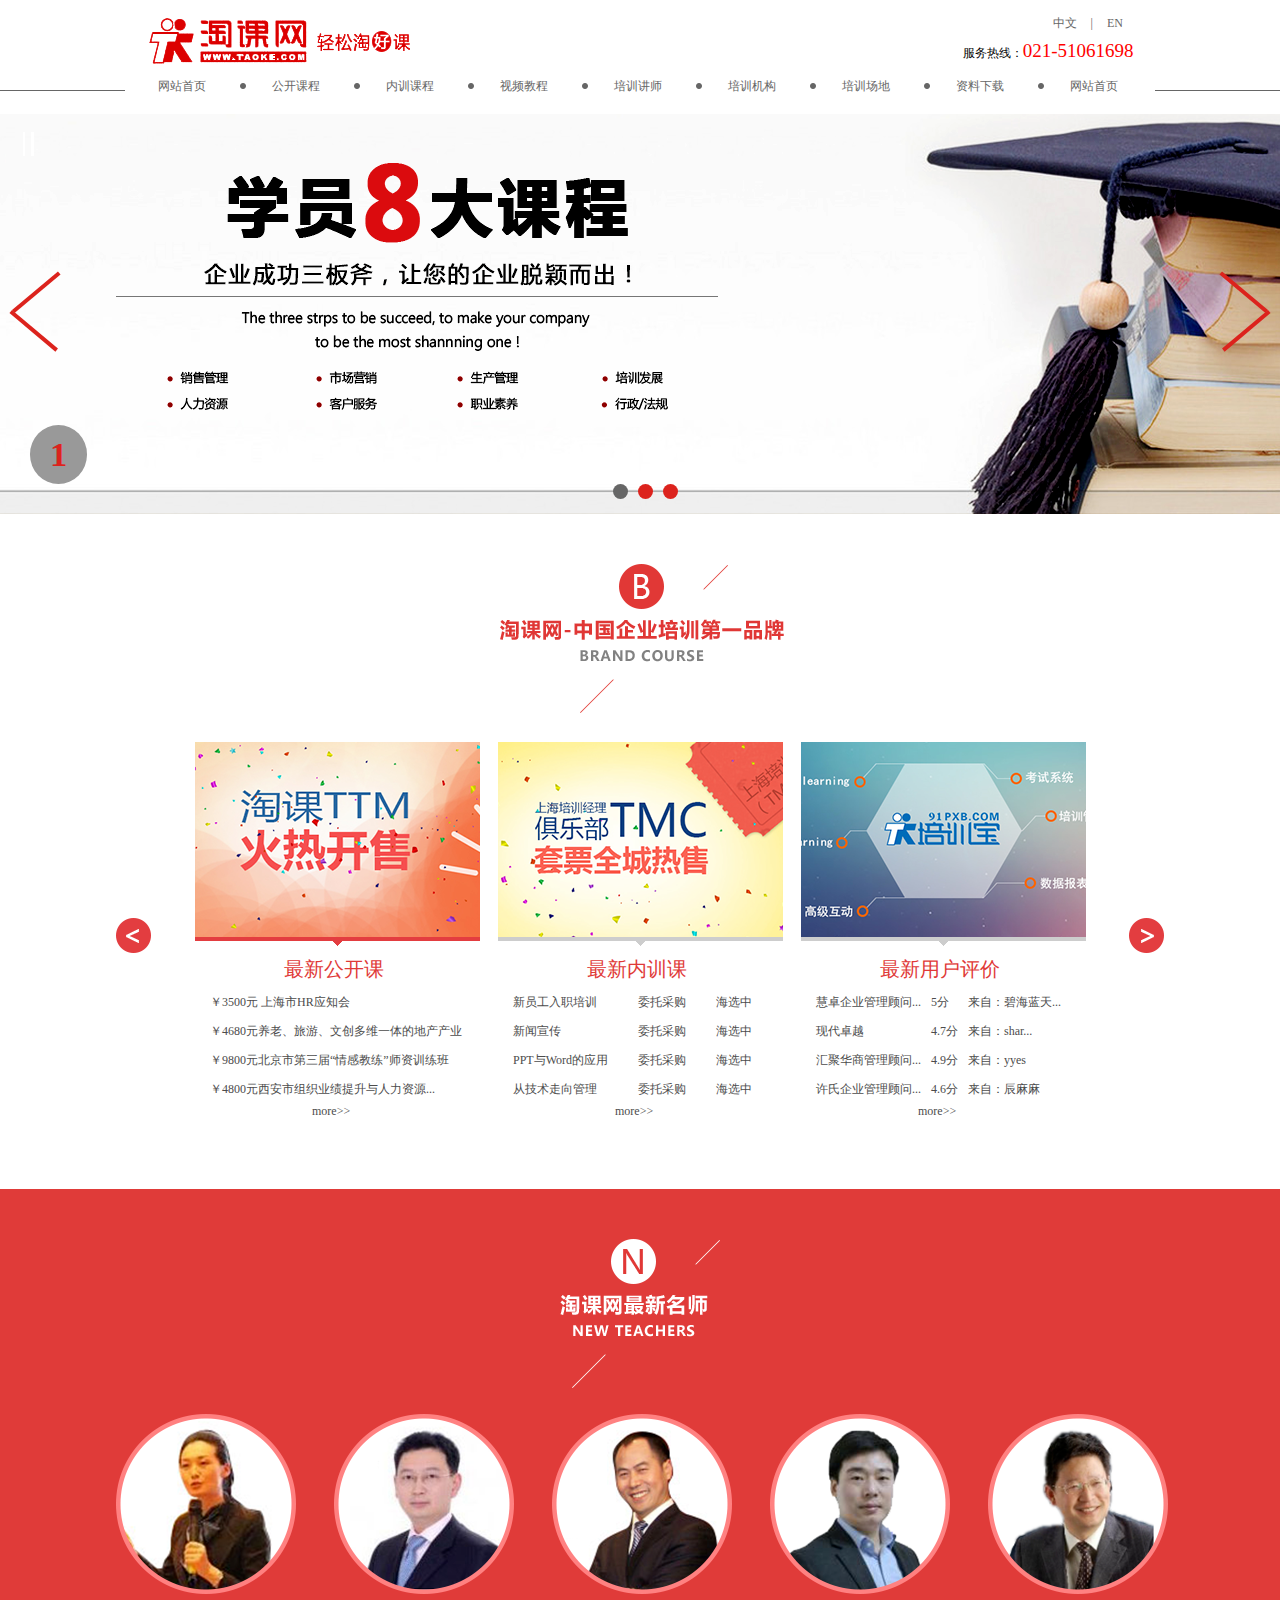
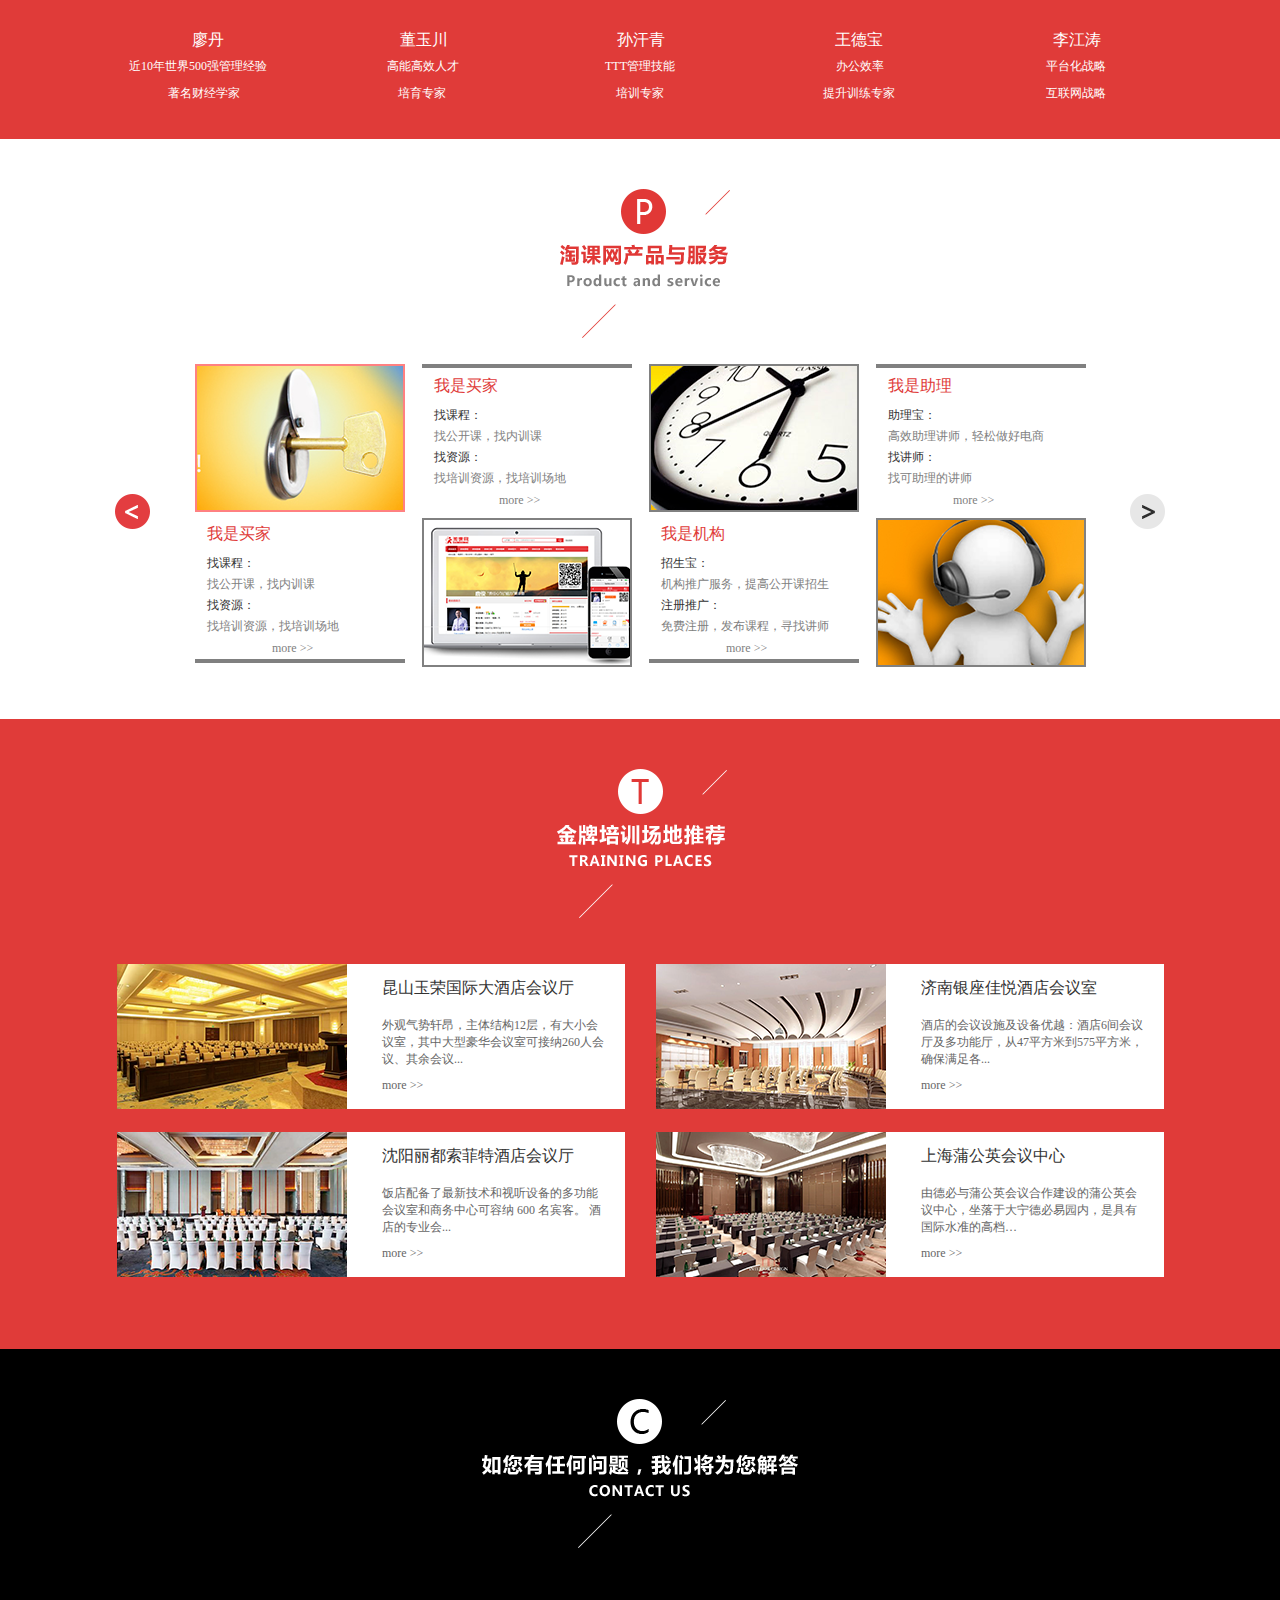
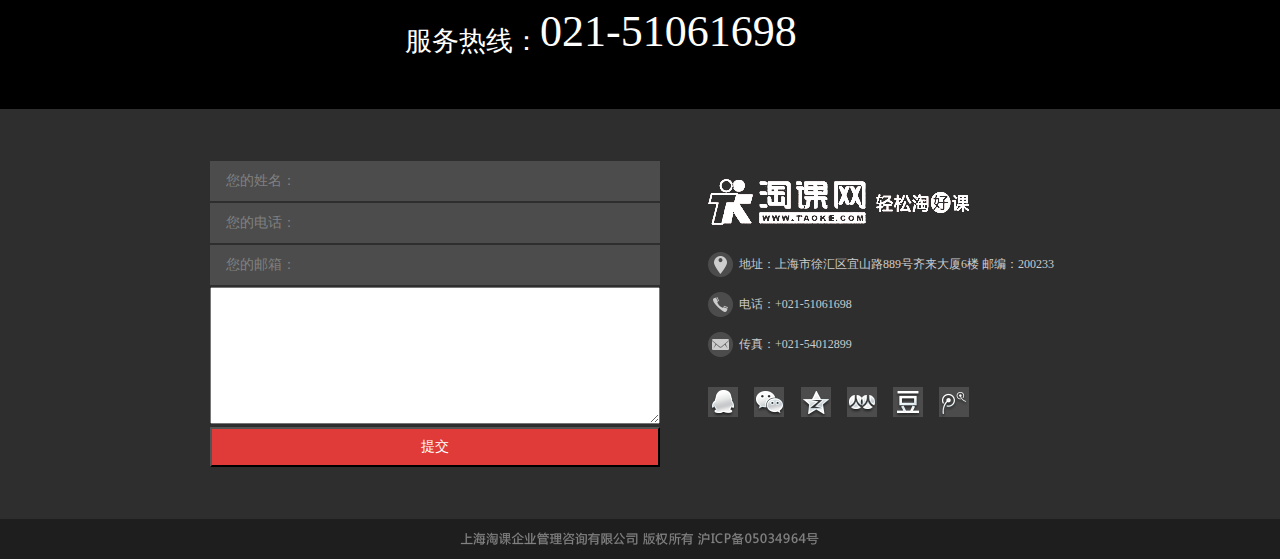
<file: index.html>
<!doctype html>
<html>
<head>
<meta charset="utf-8">
<title>无标题文档</title>
<script src="jquery.js"></script>
<style>

/*topnav*/
body{position:relative; margin:0;}
*{ font-size:12px; font-family:"微软雅黑";  padding:0; margin:0; text-decoration:none;}
.clearfix{ clear:both;}
.sky{ position:absolute; margin-left:50%; left:-640px; width:1280px;}
ul,ol,dl,li,dd,dt{padding:0; margin:0; list-style:none;}
h1{ font-weight:normal;}

/*topnav*/
.topnav{ width:1280px; height:114px; margin:0 auto; position:relative;}
.topnav .topright a{ color:#666;}
.logo{ position:absolute; left:149px; top:18px;}
.left{ border-bottom:#666 solid 1px; width:125px; float:left; margin-top:90px;}
.right{ border-bottom:#666 solid 1px; width:125px; margin-top:90px; float:right;}
.topright{ float:right; margin-top:15px; margin-right:25px;}
.topright a{ margin:0 7px;}
.topright a:hover{ color:red; text-decoration:underline;}
.topunder{ float:right; margin-top:40px; margin-right:-88px; margin-bottom:6px}
.tele{ color:red; font-size:19px;}
.title{ list-style:none; float:left; margin-top:10px; margin-left:auto; margin-right:auto; margin-top:10px;}
.title li{  float:left;}
.title li a:hover{ color:red;}
.title a{ padding:0 33px;  color:#666; }
.dot{ background-image:url(images/disc.png); background-repeat:no-repeat; background-position:1px center;}

/*banner*/
.banner{ width:1280px; height:400px; margin:0 auto; position:relative;}
.banner .current{ background-color:#dc231d;}
.banner .btn{ position:absolute; width:288px; top:380px; left:498px;}
.banner li{padding:3px 30px; margin:0 18px; float:left; background-color:#757575;}

/*partB*/
.partB{ width:1280px; height:675px; position:relative;}
.partB .toppic{margin-top:50px; margin-left:500px;}
.partB .leftcolumn{ float:left; margin-top:25px; margin-left:195px; width:285px; height:385px; margin-right:18px;}
.partB .leftcolumn .top{ width:285px; height:195px; float:left; position:relative;}
.partB .leftcolumn .middleline1{ float:left;}
.partB .leftcolumn dl{clear:left;}
.partB .leftcolumn .dt1{ color:#df3a38; font-size:20px; padding-left:89px; padding-top:10px; padding-bottom:5px;}
.partB .leftcolumn .dt2 a{ color:#4c4c4c; padding-left:117px;}
.partB .leftcolumn .dt2 a:hover{ color:red;text-decoration:underline;}
.partB .leftcolumn dd{padding-left:15px; padding-top:6px; padding-bottom:6px;}
.partB .leftcolumn dd a{ color:#4c4c4c;}
.partB .leftcolumn dd a:hover{ color:red;text-decoration:underline;}

.partB .middlecolumn{ float:left; margin-top:25px; width:285px; height:385px; margin-right:18px;}
.partB .middlecolumn .top{ width:285px; height:195px; float:left; position:relative;}
.partB .middlecolumn .middleline2{ float:left;}
.partB .middlecolumn dl{clear:left;}
.partB .middlecolumn .dt1{ color:#df3a38; font-size:20px; padding-left:89px; padding-top:10px; padding-bottom:5px;}
.partB .middlecolumn ul{ margin-left:15px; float:left; margin-right:15px}
.partB .middlecolumn ul li{ padding-top:6px; padding-bottom:6px;}
.partB .middlecolumn ul li a{ color:#4c4c4c;}
.partB .middlecolumn ul li a:hover{ color:red;text-decoration:underline;}
.partB .middlecolumn .dt2 a{ color:#4c4c4c; font-size:12px; padding-left:117px;}
.partB .middlecolumn .dt2 a:hover{ color:red;text-decoration:underline;}

.partB .rightcolumn{ float:left; margin-top:25px; width:285px; height:385px; }
.partB .rightcolumn .top{ width:285px; height:195px; float:left; position:relative;}
.partB .rightcolumn .middleline2{ float:left;}
.partB .rightcolumn dl{clear:left;}
.partB .rightcolumn .dt1{ color:#df3a38; font-size:20px; padding-left:79px; padding-top:10px; padding-bottom:5px;}
.partB .rightcolumn ul{float:left; margin-right:10px; }
.partB .rightcolumn .one{ margin-left:15px;}
.partB .rightcolumn ul li{ padding-top:6px; padding-bottom:6px;}
.partB .rightcolumn ul li a{ color:#4c4c4c;}
.partB .rightcolumn ul li a:hover{ color:red;text-decoration:underline;}
.partB .rightcolumn .dt2 a{ color:#4c4c4c; font-size:12px; padding-left:117px;}
.partB .rightcolumn .dt2 a:hover{ color:red;text-decoration:underline;}
.partB .leftarrow{position:absolute; top:404px; left:116px;}
.partB .rightarrow{position:absolute; top:404px; right:116px;}

.show{ background-color:#e6e6e6;}
/*partN*/
.partN{ height:550px; width:1280px; background-color:#e03b39; position:relative;}
.partN .toppic{ position:absolute; top:50px; left:560px;}
.partN .person1{ margin-top:225px; margin-left:116px; margin-right:19px; float:left; position:relative;}
.partN .person1 dl{ margin-top:30px;}
.partN .person1 dl a{ color:white;}
.partN .person1 dl a:hover{ text-decoration:underline;}
.partN .person1 dl .liaodan{ padding-left:76px; padding-top:2px; padding-bottom:2px;}
.partN .person1 dl .liaodan a{ font-size:16px;}
.partN .person1 dl .liaodan a:hover{ text-decoration:underline;}
.partN .person1 dl .p1{ padding-left:13px; padding-top:5px; padding-bottom:5px;}
.partN .person1 dl .p2{ padding-left:52px; padding-top:5px; padding-bottom:5px;}

.partN .person2{ margin:225px 19px 0 19px;float:left; position:relative;}
.partN .person2 dl{ margin-top:30px;}
.partN .person2 dl a{ color:white;}
.partN .person2 dl a:hover{ text-decoration:underline;}
.partN .person2 dl .dongyuchuan{ padding-left:66px; padding-top:2px; padding-bottom:2px;}
.partN .person2 dl .dongyuchuan a{ font-size:16px;}
.partN .person2 dl .dongyuchuan a:hover{ text-decoration:underline;}
.partN .person2 dl .p1{ padding-left:53px; padding-top:5px; padding-bottom:5px;}
.partN .person2 dl .p2{ padding-left:64px; padding-top:5px; padding-bottom:5px;}

.partN .person3{ margin:225px 19px 0 19px;float:left; position:relative;}
.partN .person3 dl{ margin-top:30px;}
.partN .person3 dl a{ color:white;}
.partN .person3 dl a:hover{ text-decoration:underline;}
.partN .person3 dl .sunhanqing{ padding-left:65px; padding-top:2px; padding-bottom:2px;}
.partN .person3 dl .sunhanqing a{ font-size:16px;}
.partN .person3 dl .sunhanqing a:hover{ text-decoration:underline;}
.partN .person3 dl .p1{ padding-left:53px; padding-top:5px; padding-bottom:5px;}
.partN .person3 dl .p2{ padding-left:64px; padding-top:5px; padding-bottom:5px;}

.partN .person4{ margin:225px 19px 0 19px;float:left; position:relative;}
.partN .person4 dl{ margin-top:30px;}
.partN .person4 dl a{ color:white;}
.partN .person4 dl a:hover{ text-decoration:underline;}
.partN .person4 dl .wangdebao{ padding-left:65px; padding-top:2px; padding-bottom:2px;}
.partN .person4 dl .wangdebao a{ font-size:16px;}
.partN .person4 dl .wangdebao a:hover{ text-decoration:underline;}
.partN .person4 dl .p1{ padding-left:66px; padding-top:5px; padding-bottom:5px;}
.partN .person4 dl .p2{ padding-left:53px; padding-top:5px; padding-bottom:5px;}

.partN .person5{ margin:225px 19px 0 19px;float:left; position:relative;}
.partN .person5 dl{ margin-top:30px;}
.partN .person5 dl a{ color:white;}
.partN .person5 dl a:hover{ text-decoration:underline;}
.partN .person5 dl .lijiangtao{ padding-left:65px; padding-top:2px; padding-bottom:2px;}
.partN .person5 dl .lijiangtao a{ font-size:16px;}
.partN .person5 dl .lijiangtao a:hover{ text-decoration:underline;}
.partN .person5 dl .p1{ padding-left:58px; padding-top:5px; padding-bottom:5px;}
.partN .person5 dl .p2{ padding-left:58px; padding-top:5px; padding-bottom:5px;}

.bg-circle{position:absolute; top:4px; left:4px;}
/*partP*/
.partP{ height:580px; width:1280px; position:relative;}
.partP .toppic{ position:absolute; top:50px; left:560px;}
.partP .column1{ float:left; margin-top:225px; margin-left:195px; height:295px; border-bottom:4px #808080 solid;}
.partP dl{ margin-left:12px;}
.partP dt{padding-top:8px; padding-bottom:8px;}
.partP dd{padding-top:2px; padding-bottom:2px;}
.partP .titlefont{font-size:16px; color:#e03b39;}
.partP .boldfont{ color:#333; }
.partP .normalfont{ color:#808080;}
.partP h1{ padding-left:77px; padding-top:4px;}
.partP a:hover{color:#e03b39;text-decoration:underline;}

.partP .column2{ float:left; margin-top:225px; margin-left:17px; height:295px; border-top:4px #808080 solid;}
.partP .column2 img{ margin-top:10px;}
.partP .column3{ float:left; margin-top:225px; margin-left:17px; height:295px; border-bottom:4px #808080 solid;}
.partP .column4{ float:left; margin-top:225px; margin-left:17px; height:295px; border-top:4px #808080 solid;}
.partP .column4 img{ margin-top:10px;}

/*partT*/
.partT{ height:630px; width:1280px; background-color:#e03b39; position:relative;}
.partT a{  color:#666; }
.partT .toppic{ left:557px; top:50px; position:absolute;}
.partT .group1{ float:left; margin-top:245px; margin-left:117px; background-image:url(images/partTpic1.png); background-repeat:no-repeat; width:243px; height:145px; background-color:white; padding-left:265px; position:relative;}
.partT dl{ width:223px;}
.partT .grouptitle{ padding-top:14px; padding-bottom:18px;}
.partT .groupbottom{ padding:10px 0;}
.partT .grouptitlefont1{ font-size:16px; color:#333;}
.partT a:hover{ color:rgba(255,0,4,1);text-decoration:underline;}

.partT .group2{ float:right; margin-top:245px; margin-right:116px; background-image:url(images/partTpic2.png); background-repeat:no-repeat; width:243px; height:145px; background-color:white; padding-left:265px; position:relative;}
.partT .group3{ float:left; margin-top:23px; margin-left:117px; background-image:url(images/partTpic3.png); background-repeat:no-repeat; width:243px; height:145px; background-color:white; padding-left:265px; position:relative;}
.partT .group4{ float:right; margin-top:23px; margin-right:116px; background-image:url(images/partTpic4.png); background-repeat:no-repeat; width:243px; height:145px; background-color:white; padding-left:265px; position:relative;}


/*partC*/
.partC{ height:360px; width:1280px; background-color:black; position:relative;}
.partC .toppic{ position:absolute; top:50px; left:482px;}
.partC ul{ position:absolute; bottom:50px; left:405px;}
.partC li{ float:left;}
.partC .tele{ color:white; font-size:27px; margin-top:17px;}
.partC .tele1{ color:white; font-size:44px;}

/*footer*/
.footer{ height:450px; width:1280px; background-color:#2e2e2e; background-image:url(images/footerbottom.png); background-position:bottom; background-repeat:no-repeat;}
.footer .leftbox{ float:left; margin-top:50px; margin-left:210px;}
.btn1{ width:434px; height:40px; font-size:14px; color:#808080; background-color:#4c4c4c; border:none; padding-left:16px; display:block; margin:2px 0;}
.btn5{ height:40px; background-color:#e03b39; width:450px; color:white; font-size:14px;}

.footer .rightbox{ float:left; margin-left:48px; margin-top:70px;}
.footer .insidebox{ margin-top:23px;}
.footer .add{ background-image:url(images/footermap.png); background-repeat:no-repeat; padding-left:31px; line-height:25px; color:#ccc;}
.footer .tel{ background-image:url(images/footertel.png); background-repeat:no-repeat; padding-left:31px; line-height:25px; color:#ccc; margin-top:15px;}
.footer .fax{ background-image:url(images/footeremail.png); background-repeat:no-repeat; padding-left:31px; line-height:25px; color:#ccc; margin-top:15px;}
.footer .picbox{ clear:both; margin-top:30px;}
.footer .picbox img{  margin-right:16px; float:left;}

/*span{ width:285px; height:195px; display:block; background-color:rgba(255,0,4,0.2); position:absolute; top:0; left:0;}*/
.top1{ position:relative;}
.redbg{width:210px; height:148px;  background-color:rgba(255,0,4,0.2); position:absolute;}
.partT .top2{ position:absolute; top:0; left:0; height:145px; width:230px;}
.partT .top2 .partttbg{ background-color:rgba(255,0,4,0.2); height:145px; width:230px; top:0; left:0; z-index:5;}

</style>

<meta http-equiv="content-type" content="text/html; charset=utf-8" />

<link rel="stylesheet" type="text/css" href="engine1/style.css" />
<script type="text/javascript" src="engine1/jquery.js"></script>
</head>

<body>
<script>
document.title="淘课网首页"
</script>
<div class="sky">
    <div class="topnav">
        <a href="index.html"><img class="logo" src="images/logo.png"></a>
        <b class="left"></b><b class="right"></b>
        <div class="topright"><a href="#">中文</a><a>|</a><a href="#">EN</a></div>
        <div class="topunder"><a>服务热线：</a><a class="tele">021-51061698</a></div>
        <ul class="title">
            <li><a href="#">网站首页</a></li>
            <li><a class="dot" href="openingclass.html">公开课程</a></li>
            <li><a class="dot" href="hotclass.html">内训课程</a></li>
            <li><a class="dot" href="#">视频教程</a></li>
            <li><a class="dot" href="#">培训讲师</a></li>
            <li><a class="dot" href="#">培训机构</a></li>
            <li><a class="dot" href="#">培训场地</a></li>
            <li><a class="dot" href="#">资料下载</a></li>
            <li><a class="dot" href="#">网站首页</a></li>
        </ul>
    </div>
    <div class="banner">
		<div id="wowslider-container1">
<div class="ws_images"><ul>
		<li><img src="data1/images/1.png" alt="1" title="1" id="wows1_0"></li>
		<li><img src="data1/images/2.png" alt="2" title="2" id="wows1_1"></li>
		<li><img src="data1/images/3.png" alt="3" title="3" id="wows1_2"></li>

	</ul></div>
	<div class="ws_bullets"><div>
		<a href="#" title="1"></a>
		<a href="#" title="2"></a>
		<a href="#" title="3"></a>

	</div></div><div class="ws_script" style="position:absolute;left:-99%"></div>
<div class="ws_shadow"></div>
</div>
<script type="text/javascript" src="engine1/wowslider.js"></script>
<script type="text/javascript" src="engine1/script.js"></script>

    </div>
  	<div class="partB">
        <img class="toppic" src="images/partB.png">
        <div class="leftcolumn">
            <div class="top">
           		<span></span>
                <img src="images/partB-pic1.png">
            </div>
            <img class="middleline1" src="images/middleline1.png">
            <dl>
                <dt class="dt1">最新公开课</dt>
                <dd><a href="#">￥3500元 上海市HR应知会</a></dd>
                <dd><a href="#">￥4680元养老、旅游、文创多维一体的地产产业</a></dd>
                <dd><a href="#">￥9800元北京市第三届“情感教练”师资训练班</a></dd>
                <dd><a href="#">￥4800元西安市组织业绩提升与人力资源...</a></dd>
                <dt class="dt2"><a href="#">more>></a></dt>
            </dl>
            <div class="clearfix"></div>
        </div>
        <script>
		$(".partB .leftcolumn").mouseenter(function(){
			$(this).addClass("show").siblings("").removeClass("show")
			}).mouseleave(function(){
				$(this).removeClass("show")
				})
		</script>
        <div class="middlecolumn">
            <div class="top">
            	<span></span>
                <img src="images/partB-pic2.png">
            </div>
            <img class="middleline2" src="images/middleline2.png">
            <dl>
                <dt class="dt1">最新内训课</dt>
            </dl>
            <ul>
                <li><a href="#">新员工入职培训</a></li>
                <li><a href="#">新闻宣传</a></li>
                <li><a href="#">PPT与Word的应用</a></li>
                <li><a href="#">从技术走向管理</a></li>
            </ul>
            <ul>
                <li><a href="#">委托采购</a></li>
                <li><a href="#">委托采购</a></li>
                <li><a href="#">委托采购</a></li>
                <li><a href="#">委托采购</a></li>
            </ul>
            <ul>
                <li><a href="#">海选中</a></li>
                <li><a href="#">海选中</a></li>
                <li><a href="#">海选中</a></li>
                <li><a href="#">海选中</a></li>
            </ul>
            <dl>
                <dt class="dt2"><a href="#">more>></a></dt>
            </dl>
            <div class="clearfix"></div>
        </div>
        <script>
		$(".partB .middlecolumn").mouseenter(function(){
			$(this).addClass("show").siblings("").removeClass("show")
			}).mouseleave(function(){
				$(this).removeClass("show")
				})
		</script>
        <div class="rightcolumn">
            <div class="top">
            	<span></span>
                <img src="images/partB-pic3.png">
            </div>
            <img class="middleline2" src="images/middleline2.png">
            <dl>
                <dt class="dt1">最新用户评价</dt>
            </dl>
            <ul class="one">
                <li><a href="#">慧卓企业管理顾问...</a></li>
                <li><a href="#">现代卓越</a></li>
                <li><a href="#">汇聚华商管理顾问...</a></li>
                <li><a href="#">许氏企业管理顾问...</a></li>
            </ul>
            <ul>
                <li><a href="#">5分</a></li>
                <li><a href="#">4.7分</a></li>
                <li><a href="#">4.9分</a></li>
                <li><a href="#">4.6分</a></li>
            </ul>
            <ul>
                <li><a href="#">来自：碧海蓝天...</a></li>
                <li><a href="#">来自：shar...</a></li>
                <li><a href="#">来自：yyes</a></li>
                <li><a href="#">来自：辰麻麻</a></li>
            </ul>
            <dl>
                <dt class="dt2"><a href="#">more>></a></dt>
            </dl>
            <div class="clearfix"></div>
        </div>
        <script>
		$(".partB .rightcolumn").mouseenter(function(){
			$(this).addClass("show").siblings("").removeClass("show")
			}).mouseleave(function(){
				$(this).removeClass("show")
				})

		$(".partB .top span").hide()
		$(".partB .top").mouseenter(function(){
			$(this).children("span").show()
			}).mouseleave(function(){
				$(this).children("span").hide()
				})
		</script>
        <div class="clearfix"></div>
        <img class="leftarrow" src="images/leftarrow.png">
        <img class="rightarrow" src="images/rightarrow.png">
    </div>
    <div class="partN">
        <img class="toppic" src="images/partN.png">
        <div class="person1">
        	<img class="bg-circle" src="images/bg-circle.png">
            <img src="images/liaodan.png">
            <script>
			$(".person1 img:first").hide()
			$(".person1 img").mouseenter(function(){
				$(".person1 img:first").show()
				}).mouseleave(function(){
					$(".person1 img:first").hide()
					})
			</script>
            <dl>
                <dt class="liaodan"><a href="#">廖丹</a></dt>
                <dd class="p1"><a href="#">近10年世界500强管理经验</a></dd>
                <dd class="p2"><a href="#">著名财经学家</a></dd>
            </dl>
        </div>
        <div class="person2">
       		<img class="bg-circle" src="images/bg-circle.png">
            <img src="images/dongyuchuan.png">
            <script>
			$(".person2 img:first").hide()
			$(".person2 img").mouseenter(function(){
				$(".person2 img:first").show()
				}).mouseleave(function(){
					$(".person2 img:first").hide()
					})
			</script>
            <dl>
                <dt class="dongyuchuan"><a href="#">董玉川</a></dt>
                <dd class="p1"><a href="#">高能高效人才</a></dd>
                <dd class="p2"><a href="#">培育专家</a></dd>
            </dl>
        </div>
        <div class="person3">
        	<img class="bg-circle" src="images/bg-circle.png">
            <img src="images/sunhanqing.png">
            <script>
			$(".person3 img:first").hide()
			$(".person3 img").mouseenter(function(){
				$(".person3 img:first").show()
				}).mouseleave(function(){
					$(".person3 img:first").hide()
					})
			</script>
            <dl>
                <dt class="sunhanqing"><a href="#">孙汗青</a></dt>
                <dd class="p1"><a href="#">TTT管理技能</a></dd>
                <dd class="p2"><a href="#">培训专家</a></dd>
            </dl>
        </div>
        <div class="person4">
        	<img class="bg-circle" src="images/bg-circle.png">
            <img src="images/wangdebao.png">
            <script>
			$(".person4 img:first").hide()
			$(".person4 img").mouseenter(function(){
				$(".person4 img:first").show()
				}).mouseleave(function(){
					$(".person4 img:first").hide()
					})
			</script>
            <dl>
                <dt class="wangdebao"><a href="#">王德宝</a></dt>
                <dd class="p1"><a href="#">办公效率</a></dd>
                <dd class="p2"><a href="#">提升训练专家</a></dd>
            </dl>
        </div>
        <div class="person5">
        	<img class="bg-circle" src="images/bg-circle.png">
            <img src="images/lijiangtao.png">
             <script>
			$(".person5 img:first").hide()
			$(".person5 img").mouseenter(function(){
				$(".person5 img:first").show()
				}).mouseleave(function(){
					$(".person5 img:first").hide()
					})
			</script>
            <dl>
                <dt class="lijiangtao"><a href="#">李江涛</a></dt>
                <dd class="p1"><a href="#">平台化战略</a></dd>
                <dd class="p2"><a href="#">互联网战略</a></dd>
            </dl>
        </div><div class="clearfix"></div>
    </div>
    <div class="partP" style="position:relative;">
    	<img class="toppic" src="images/partP.png">
        <div class="column1">
        	<div class="top1">
                <div class="redbg"></div>
                <img src="images/partppic1.png">
            </div>
            <dl class="form">
            	<dt><a class="titlefont" href="#">我是买家</a></dt>
                <dd><a class="boldfont" href="#">找课程：</a></dd>
                <dd><a class="normalfont" href="#">找公开课，找内训课</a></dd>
                <dd><a class="boldfont" href="#">找资源：</a></dd>
                <dd><a class="normalfont" href="#">找培训资源，找培训场地</a></dd>
            </dl>
            <h1><a class="normalfont" href="#">more >></a></h1>
        </div>
        <div class="column2">
            <dl class="form">
            	<dt><a class="titlefont" href="#">我是买家</a></dt>
                <dd><a class="boldfont" href="#">找课程：</a></dd>
                <dd><a class="normalfont" href="#">找公开课，找内训课</a></dd>
                <dd><a class="boldfont" href="#">找资源：</a></dd>
                <dd><a class="normalfont" href="#">找培训资源，找培训场地</a></dd>
            </dl>
            <h1><a class="normalfont" href="#">more >></a></h1>
            <div class="top1">
                <div class="redbg" style="top:11px;"></div>
                <img src="images/partppic2.png">
            </div>
        </div>
        <div class="column3">
        	<div class="top1">
                <div class="redbg"></div>
                <img src="images/partppic3.png">
            </div>
            <dl class="form">
            	<dt><a class="titlefont" href="#">我是机构</a></dt>
                <dd><a class="boldfont" href="#">招生宝：</a></dd>
                <dd><a class="normalfont" href="#">机构推广服务，提高公开课招生</a></dd>
                <dd><a class="boldfont" href="#">注册推广：</a></dd>
                <dd><a class="normalfont" href="#">免费注册，发布课程，寻找讲师</a></dd>
            </dl>
            <h1><a class="normalfont" href="#">more >></a></h1>
        </div>
        <div class="column4">
            <dl class="form">
            	<dt><a class="titlefont" href="#">我是助理</a></dt>
                <dd><a class="boldfont" href="#">助理宝：</a></dd>
                <dd><a class="normalfont" href="#">高效助理讲师，轻松做好电商</a></dd>
                <dd><a class="boldfont" href="#">找讲师：</a></dd>
                <dd><a class="normalfont" href="#">找可助理的讲师</a></dd>
            </dl>
            <h1><a class="normalfont" href="#">more >></a></h1>
            <div class="top1">
                <div class="redbg" style="top:11px;"></div>
                <img src="images/partppic4.png">
            </div>
        </div>
        <script>
		$(".partP .top1 .redbg").hide()
		$(".partP .top1").mouseenter(function(){
			$(this).children(".redbg").show()
			}).mouseleave(function(){
				$(this).children(".redbg").hide()
				})
		</script>
        <img src="images/leftarrow.png" style="position:absolute; top:355px; left:115px;">
        <img src="images/grayarrow.png" style="position:absolute; top:355px; right:115px;">
    </div>
    <div class="partT" style="position:relative;">
    	<img class="toppic" src="images/partT.png">
        <div class="group1">
        	<div class="top2">
            	<div class="partttbg"></div>
            </div>
            <dl>
            	<dd class="grouptitle"><a class="grouptitlefont1" href="#">昆山玉荣国际大酒店会议厅</a></dd>
                <dd><a href="#">外观气势轩昂，主体结构12层，有大小会议室，其中大型豪华会议室可接纳260人会议、其余会议...</a></dd>
                <dd class="groupbottom"><a class="groupbottomfont" href="#">more >></a></dd>
            </dl>
        </div>
        <div class="group2">
        	<div class="top2">
            	<div class="partttbg"></div>
            </div>
        	<dl>
            	<dd class="grouptitle"><a class="grouptitlefont1" href="#">济南银座佳悦酒店会议室</a></dd>
                <dd><a href="#">酒店的会议设施及设备优越：酒店6间会议厅及多功能厅，从47平方米到575平方米，确保满足各...</a></dd>
                <dd class="groupbottom"><a class="normalfont" href="#">more >></a></dd>
            </dl>
        </div>
        <div class="group3">
        	<div class="top2">
            	<div class="partttbg"></div>
            </div>
        	<dl>
            	<dd class="grouptitle"><a class="grouptitlefont1" href="#">沈阳丽都索菲特酒店会议厅</a></dd>
                <dd><a href="#">饭店配备了最新技术和视听设备的多功能会议室和商务中心可容纳 600 名宾客。 酒店的专业会...</a></dd>
                <dd class="groupbottom"><a class="groupbottomfont1" href="#">more >></a></dd>
            </dl>
        </div>
        <div class="group4">
        	<div class="top2">
            	<div class="partttbg"></div>
            </div>
        	<dl>
            	<dd class="grouptitle"><a class="grouptitlefont1" href="#">上海蒲公英会议中心</a></dd>
                <dd><a href="#">由德必与蒲公英会议合作建设的蒲公英会议中心，坐落于大宁德必易园内，是具有国际水准的高档…</a></dd>
                <dd class="groupbottom"><a class="normalfont" href="#">more >></a></dd>
            </dl>
        </div>
        <script>
		$(".partT .top2 .partttbg").hide()
		$(".partT .top2").mouseenter(function(){
			$(this).children(".partttbg").show()
			}).mouseleave(function(){
				$(this).children(".partttbg").hide()
				})
		</script>
    </div>
    <div class="partC">
    	<img class="toppic" src="images/partC.png">
        <ul>
        	<li class="tele">服务热线：</li>
            <li class="tele1">021-51061698</li><div class="clearfix"></div>
        </ul>
    </div>
    <div class="footer">
   		<div class="leftbox">
            <input class="btn1" type="text" value="您的姓名：">
            <input class="btn1" type="text" value="您的电话：">
            <input class="btn1" type="text" value="您的邮箱：">
            <textarea style="height:135px; width:448px; display:block; margin-bottom:3px;"></textarea>
            <input class="btn5" type="submit" value="提交">
        </div>
        <div class="rightbox" >
        	<img src="images/logo-white.png">
            <ul class="insidebox">
            	<li class="add">地址：上海市徐汇区宜山路889号齐来大厦6楼 邮编：200233</li>
                <li class="tel">电话：+021-51061698</li>
                <li class="fax">传真：+021-54012899</li>
            </ul>
            <div class="picbox">
            	<img src="images/footerQQ.png">
                <img src="images/footerwechat.png">
                <img src="images/footerzone.png">
                <img src="images/footerrenren.png">
                <img src="images/footerdouban.png">
                <img src="images/footersina.png">
            </div><div class="clearfix"></div>
    </div>
</div>
</body>
</html>
</file>
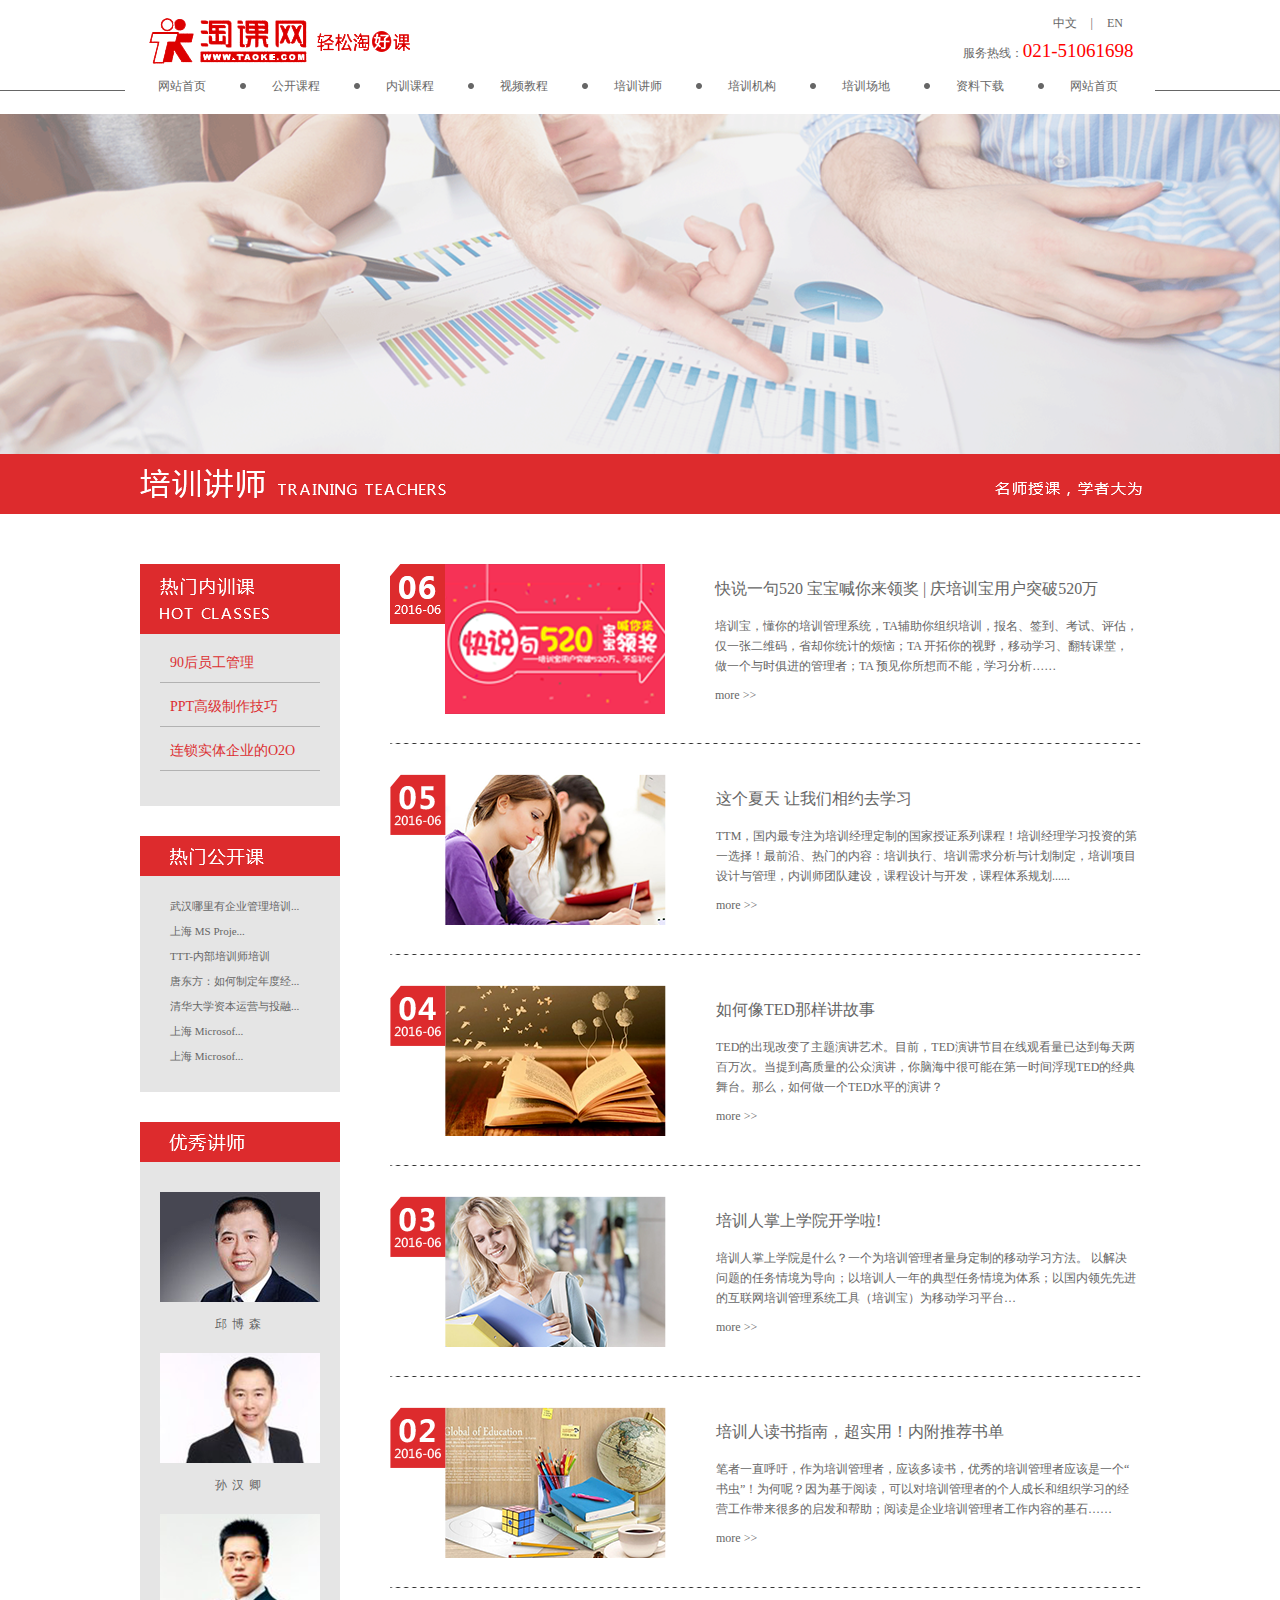
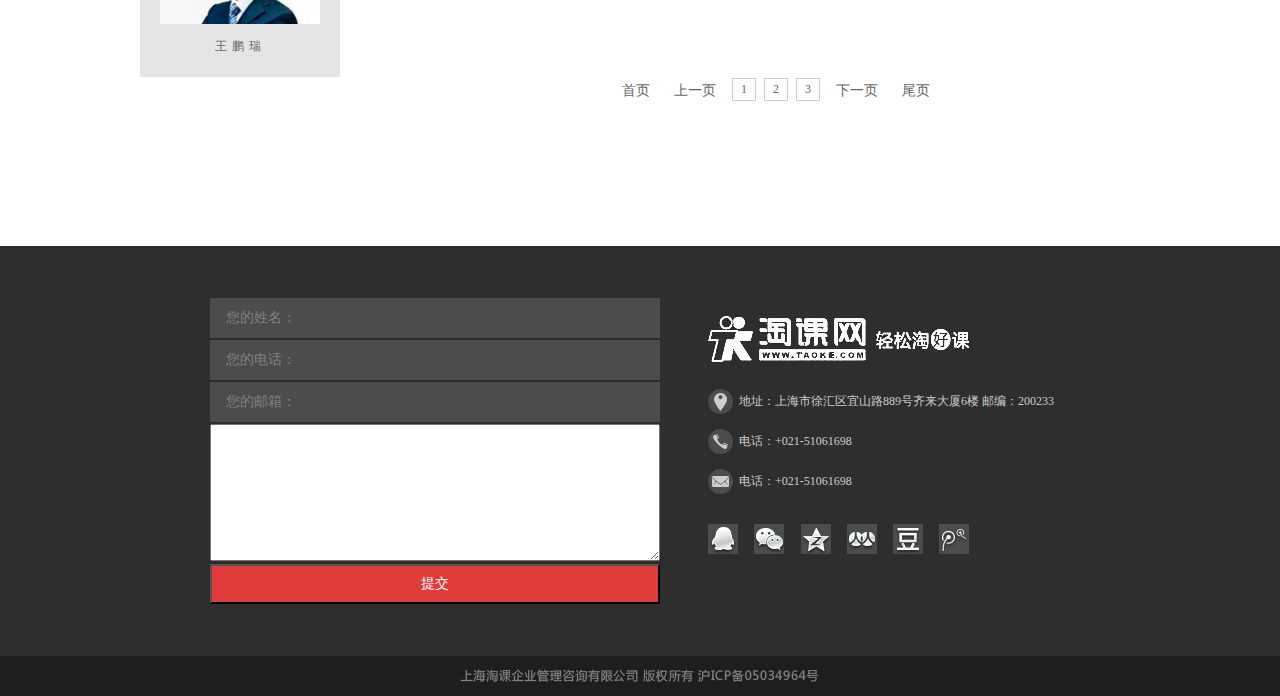
<file: hotclass.html>
<!doctype html>
<html>
<head>
<meta charset="utf-8">
<title>无标题文档</title>
<script src="jquery.js"></script>
<style>
/*topnav*/
body{position:relative; margin:0; padding:0;}
*{ font-size:12px; font-family:"微软雅黑"; color:#666; padding:0; margin:0; text-decoration:none;}
.clearfix{ clear:both;}
.sky{ position:absolute; margin-left:50%; left:-640px; width:1280px;}
ul,ol,dl,li,dd,dt{ padding:0; margin:0; list-style:none;}
h1,h2,h3{ font-weight:normal; margin:0; padding:0;}

/*topnav*/
.topnav{ width:1280px; height:114px; margin:0 auto; position:relative;}
.logo{ position:absolute; left:149px; top:18px;}
.left{ border-bottom:#666 solid 1px; width:125px; float:left; margin-top:90px;}
.right{ border-bottom:#666 solid 1px; width:125px; margin-top:90px; float:right;}
.topright{ float:right; margin-top:15px; margin-right:25px;}
.topright a{ margin:0 7px;}
.topright a:hover{ color:red; text-decoration:underline;}
.topunder{ float:right; margin-top:40px; margin-right:-88px; margin-bottom:6px}
.tele{ color:red; font-size:19px;}
.title{ float:left; margin-top:10px; margin-left:auto; margin-right:auto; margin-top:10px; }
.title li{ list-style:none; float:left;}
.title li a:hover{ color:red;}
.title a{ padding:0 33px;}
.dot{ background-image:url(images/disc.png); background-repeat:no-repeat; background-position:1px center;}

/*banner*/
.banner{ margin:0 auto; position:relative;}
.banner .pic1{ display:block;}
.banner .pic2{ position:absolute; bottom:0; left:0;}

/*content*/
.content .rightbox{ float:left;}
.content .leftbox{ float:left;}
.content .column1{ margin-top:50px; margin-left:140px;}
.content .list1{ padding:5px 20px 35px 20px; width:160px; background-color:#e5e5e5;}
.content .list1 li{ padding:15px 10px 10px 10px; border-bottom:1px solid #b2b2b2;}
.content .list1 a{ font-size:14px; color:#dc2f31;}
.content .list1 a:hover{ color:white;}

.content .column2{ margin-top:30px; margin-left:140px; width:200px;}
.content .list2{ padding:18px 23px 23px 30px; background-color:#e5e5e5;}
.content .list2 a{ font-size:11px; color:#666; line-height:25px;}
.content .list2 a:hover{ color:#dc2f31;}

.content .column3{ background-color:#e5e5e5; width:200px; margin-top:30px; margin-left:140px;}
.column3 .pic1 .toppic1{ margin-top:20px; margin-left:20px;}
.column3 a{ margin-top:10px; margin-left:75px; font-size:12px; letter-spacing:5px; display:block; }
.column3 a:hover{color:#dc2f31; text-decoration:underline;}
.column3 .pic2 .toppic2{ margin-top:20px; margin-left:20px;}
.column3 .pic3 .toppic3{ margin-top:20px; margin-left:20px;}
.column3 .pic3 a{ display:block; padding-bottom:22px;}

.content .rightbox{ margin-top:50px; margin-left:50px;}
.content .topone{ position:relative;}
.content .rightpic1{ position:absolute; top:0; left:0;}
.content .rightpic2{ float:left; margin-left:55px; display:block; margin-bottom:30px;}
.content .rightside{ float:left;}
.upperfont{ font-size:16px; margin-top:15px; margin-left:50px; display:block; margin-bottom:16px; }
.content .rightbox p{ line-height:20px; margin-left:50px;}
.lowerfont{ margin-top:12px; margin-left:50px; display:block; }
.content .dashed{ position:absolute; left:0; bottom:0;}
.content .upperfont:hover{ color:#dc2f31; text-decoration:underline;}
.content .lowerfont:hover{ color:#dc2f31; text-decoration:underline;}

.content .toptwo,.content .topthree,.content .topfour,.content .topfive{ position:relative; margin-top:30px;}

.content .codeline li{float:left; margin:0 2px;}
.content .codeline .border a{ display:block; border:1px solid #ccc; padding:3px 8px; margin:0 2px;}
.content .codeline .border a:hover{ color:white; background-color:rgba(255,0,4,1); border:1px solid red;}
.content .normal{ font-size:14px; line-height:20px; display:block; padding:0 10px; border-radius:5px;}
.content .normal:hover{ color:white; background-color:rgba(255,0,4,1);}
.content .down{ padding-top:3px;}

/*footer*/
.footer{ height:450px; width:1280px; background-color:#2e2e2e; background-image:url(images/footerbottom.png); background-position:bottom; background-repeat:no-repeat;}
.footer .leftbox{ float:left; margin-top:50px; margin-left:210px;}
.btn1{ width:434px; height:40px; font-size:14px; color:#808080; background-color:#4c4c4c; border:none; padding-left:16px; display:block; margin:2px 0;}
.btn5{ height:40px; background-color:#e03b39; width:450px; color:white; font-size:14px;}

.footer .rightbox{ float:left; margin-left:48px; margin-top:70px;}
.footer .insidebox{ margin-top:23px;}
.footer .add{ background-image:url(images/footermap.png); background-repeat:no-repeat; padding-left:31px; line-height:25px; color:#ccc;}
.footer .tel{ background-image:url(images/footertel.png); background-repeat:no-repeat; padding-left:31px; line-height:25px; color:#ccc; margin-top:15px;}
.footer .fax{ background-image:url(images/footeremail.png); background-repeat:no-repeat; padding-left:31px; line-height:25px; color:#ccc; margin-top:15px;}
.footer .picbox{ clear:both; margin-top:30px;}
.footer .picbox img{  margin-right:16px; float:left;}

.insidepicbg{ float:left; position:relative;}
.insidepicbg div{ background-color:rgba(255,0,4,0.3); height:150px; width:220px; position:absolute; left:55px;; top:1px;}

.column3 .pic1,.column3 .pic2,.column3 .pic3{ position:relative;}
span{ display:block; height:110px;width:160px; position:absolute; top:20px; left:20px;}
span div{height:110px;width:160px; background-color:rgba(255,0,4,0.3); }
</style>
</head>

<body>
<script>
document.title="内训课程"
</script>
<div class="sky">
    <div class="topnav">
        <a href="index.html"><img class="logo" src="images/logo.png"></a>
        <b class="left"></b><b class="right"></b>
        <div class="topright"><a href="#">中文</a><a>|</a><a href="#">EN</a></div>
        <div class="topunder"><a>服务热线：</a><a class="tele">021-51061698</a></div>
        <ul class="title">
            <li><a href="index.html">网站首页</a></li>
            <li><a class="dot" href="openingclass.html">公开课程</a></li>
            <li><a class="dot" href="#">内训课程</a></li>
            <li><a class="dot" href="#">视频教程</a></li>
            <li><a class="dot" href="#">培训讲师</a></li>
            <li><a class="dot" href="#">培训机构</a></li>
            <li><a class="dot" href="#">培训场地</a></li>
            <li><a class="dot" href="#">资料下载</a></li>
            <li><a class="dot" href="#">网站首页</a></li>
        </ul>
    </div>
    <div class="banner">
    	<img class="pic1" src="images/bannerpic2.png">
      <img class="pic2" src="images/bannerpic2-bottom.png">
    </div>
    <div class="content">
    	  <div class="leftbox">
        	<div class="column1">
            	<img src="images/hotclass.png" style="display:block;">
                <ul class="list1">
                	<li><a href="#">90后员工管理</a></li>
                    <li><a href="#">PPT高级制作技巧</a></li>
                    <li><a href="#">连锁实体企业的O2O</a></li>
                </ul>
            </div>
          <div class="column2">
            	<img src="images/openingclass.png" style="display:block;">
                <ul class="list2">
                	<li><a href="#">武汉哪里有企业管理培训...</a></li>
                    <li><a href="#">上海 MS Proje...</a></li>
                    <li><a href="#">TTT-内部培训师培训</a></li>
                    <li><a href="#">唐东方：如何制定年度经...</a></li>
                    <li><a href="#">清华大学资本运营与投融...</a></li>
                    <li><a href="#">上海 Microsof...</a></li>
                    <li><a href="#">上海 Microsof...</a></li>
                </ul>
            </div>
          <div class="column3">
            	<img src="images/teachers.png" style="display:block; padding-bottom:10px;">
                <div class="pic1">
                	<span><div></div></span>
                	<img class="toppic1" src="images/qiubosen.png">
                    <a href="#">邱博森</a>
                </div>
                <div class="pic2">
                	<span><div></div></span>
                	<img class="toppic2" src="images/sunhanqing2.png">
                    <a href="#">孙汉卿</a>
                </div>
                <div class="pic3">
                	<span><div></div></span>
                	<img class="toppic3" src="images/wangpengrui.png">
                    <a href="#">王鹏瑞</a>
                </div>
          </div>
          <script>
			      $(".content .leftbox span div").hide()
			      $(".content .leftbox span").mouseenter(function(){
				    $(this).children("div").show()
				    }).mouseleave(function(){
					  $(this).children("div").hide()
					  })
			     </script>
        </div>
        <div class="rightbox">
 			      <div class="topone">
            	<div class="insidepicbg">
                	<div></div>
                    <img class="rightpic1" src="images/20160606.png">
                    <img class="rightpic2" src="images/520.png">
                </div>
                <div class="rightside">
                    <a class="upperfont" href="#">快说一句520 宝宝喊你来领奖 | 庆培训宝用户突破520万</a>
                    <p>培训宝，懂你的培训管理系统，TA辅助你组织培训，报名、签到、考试、评估，</br>仅一张二维码，省却你统计的烦恼；TA 开拓你的视野，移动学习、翻转课堂，</br>做一个与时俱进的管理者；TA 预见你所想而不能，学习分析……</p>
                    <a class="lowerfont" href="#">more >></a>
                </div>
                <img class="dashed" src="images/dashed.png">
                <div class="clearfix"></div>
            </div>
            <div class="toptwo">
            	<div class="insidepicbg">
                	<div></div>
                    <img class="rightpic1" src="images/20160605.png">
                    <img class="rightpic2" src="images/summer.png">
                </div>
                <div class="rightside">
                    <a class="upperfont" href="#">这个夏天 让我们相约去学习</a>
                    <p>TTM，国内最专注为培训经理定制的国家授证系列课程！培训经理学习投资的第</br>一选择！最前沿、热门的内容：培训执行、培训需求分析与计划制定，培训项目</br>设计与管理，内训师团队建设，课程设计与开发，课程体系规划......</p>
                    <a class="lowerfont" href="#">more >></a>
                </div>
                <img class="dashed" src="images/dashed.png">
                <div class="clearfix"></div>
            </div>
            <div class="topthree">
            	<div class="insidepicbg">
                	<div></div>
                    <img class="rightpic1" src="images/20160604.png">
                    <img class="rightpic2" src="images/stories.png">
                </div>
                <div class="rightside">
                    <a class="upperfont" href="#">如何像TED那样讲故事</a>
                    <p>TED的出现改变了主题演讲艺术。目前，TED演讲节目在线观看量已达到每天两</br>百万次。当提到高质量的公众演讲，你脑海中很可能在第一时间浮现TED的经典</br>舞台。那么，如何做一个TED水平的演讲？</p>
                    <a class="lowerfont" href="#">more >></a>
                </div>
                <img class="dashed" src="images/dashed.png">
                <div class="clearfix"></div>
            </div>
            <div class="topfour">
            	<div class="insidepicbg">
                	<div></div>
                    <img class="rightpic1" src="images/20160603.png">
                    <img class="rightpic2" src="images/college.png">
                </div>
                <div class="rightside">
                    <a class="upperfont" href="#">培训人掌上学院开学啦!</a>
                    <p>培训人掌上学院是什么？一个为培训管理者量身定制的移动学习方法。 以解决</br>问题的任务情境为导向；以培训人一年的典型任务情境为体系；以国内领先先进</br>的互联网培训管理系统工具（培训宝）为移动学习平台…</p>
                    <a class="lowerfont" href="#">more >></a>
                </div>
                <img class="dashed" src="images/dashed.png">
                <div class="clearfix"></div>
            </div>
            <div class="topfive">
            	<div class="insidepicbg">
                	<div></div>
                    <img class="rightpic1" src="images/20160602.png">
                    <img class="rightpic2" src="images/guide.png">
                </div>
                <div class="rightside">
                    <a class="upperfont" href="#">培训人读书指南，超实用！内附推荐书单</a>
                    <p>笔者一直呼吁，作为培训管理者，应该多读书，优秀的培训管理者应该是一个“</br>书虫”！为何呢？因为基于阅读，可以对培训管理者的个人成长和组织学习的经</br>营工作带来很多的启发和帮助；阅读是企业培训管理者工作内容的基石……</p>
                    <a class="lowerfont" href="#">more >></a>
                </div>
                <img class="dashed" src="images/dashed.png">
                <div class="clearfix"></div>
            </div>
            <ul class="codeline" style="margin-top:90px; margin-left:220px; margin-bottom:145px;">
            	<li class="down"><a class="normal" href="#">首页</a></li>
                <li class="down"><a class="normal" href="#">上一页</a></li>
                <li class="border"><a href="#">1</a></li>
                <li class="border"><a href="#">2</a></li>
                <li class="border"><a href="#">3</a></li>
                <li class="down"><a class="normal" href="#">下一页</a></li>
                <li class="down"><a class="normal" href="#">尾页</a></li><div class="clearfix"></div>
            </ul>
        </div>
        <div class="clearfix"></div>
    </div>
    <script>
	$(".content .insidepicbg div").hide()
	$(".content .insidepicbg").mouseenter(function(){
		$(this).children("div").show()
		}).mouseleave(function(){
			$(this).children("div").hide()
			})
	</script>
    <div class="footer">
    	   <div class="leftbox">
            <input class="btn1" type="text" value="您的姓名：">
            <input class="btn1" type="text" value="您的电话：">
            <input class="btn1" type="text" value="您的邮箱：">
            <textarea style="height:135px; width:448px; display:block; margin-bottom:3px;"></textarea>
            <input class="btn5" type="submit" value="提交">
        </div>
        <div class="rightbox" >
        	<img src="images/logo-white.png">
            <ul class="insidebox">
            	<li class="add">地址：上海市徐汇区宜山路889号齐来大厦6楼 邮编：200233</li>
                <li class="tel">电话：+021-51061698</li>
                <li class="fax">电话：+021-51061698</li>
            </ul>
            <div class="picbox">
            	<img src="images/footerQQ.png">
                <img src="images/footerwechat.png">
                <img src="images/footerzone.png">
                <img src="images/footerrenren.png">
                <img src="images/footerdouban.png">
                <img src="images/footersina.png">
            </div>
        </div>
        <div class="clearfix"></div>
    </div>
</div>
</body>
</html>
</file>
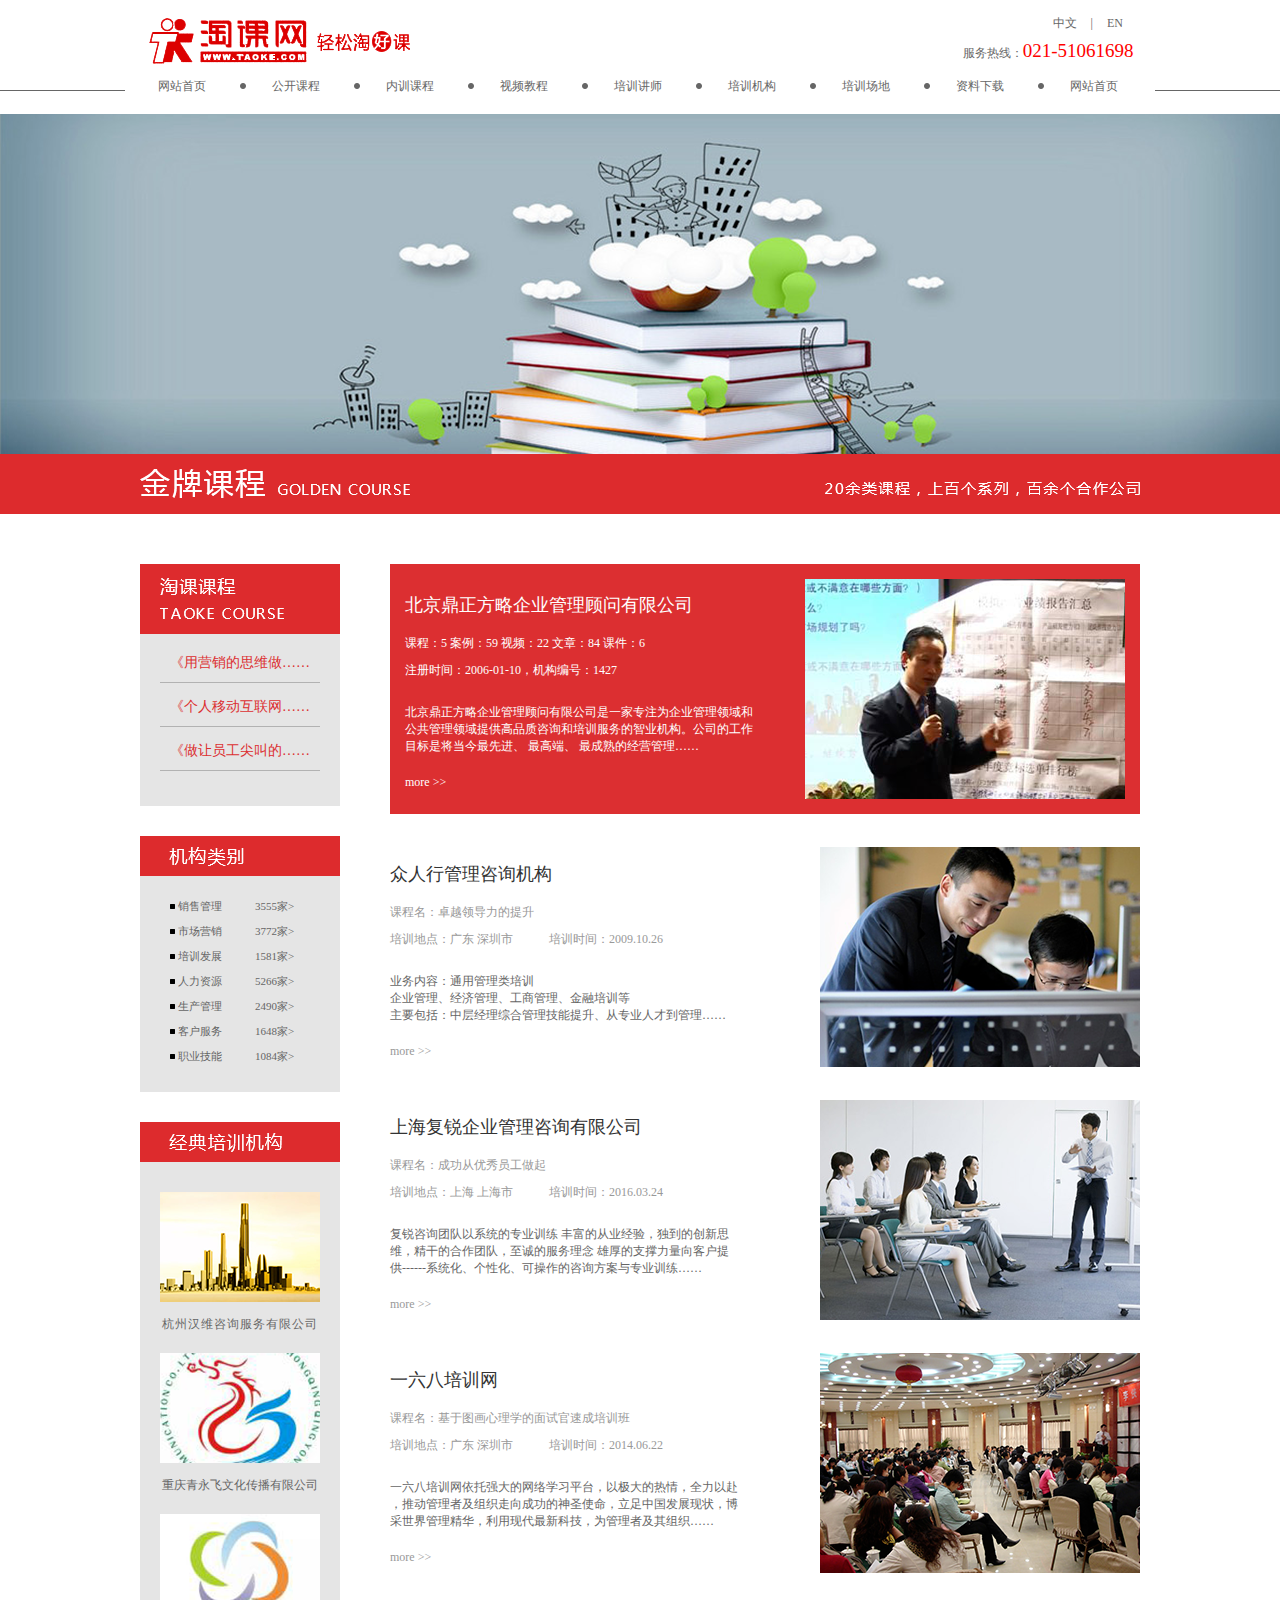
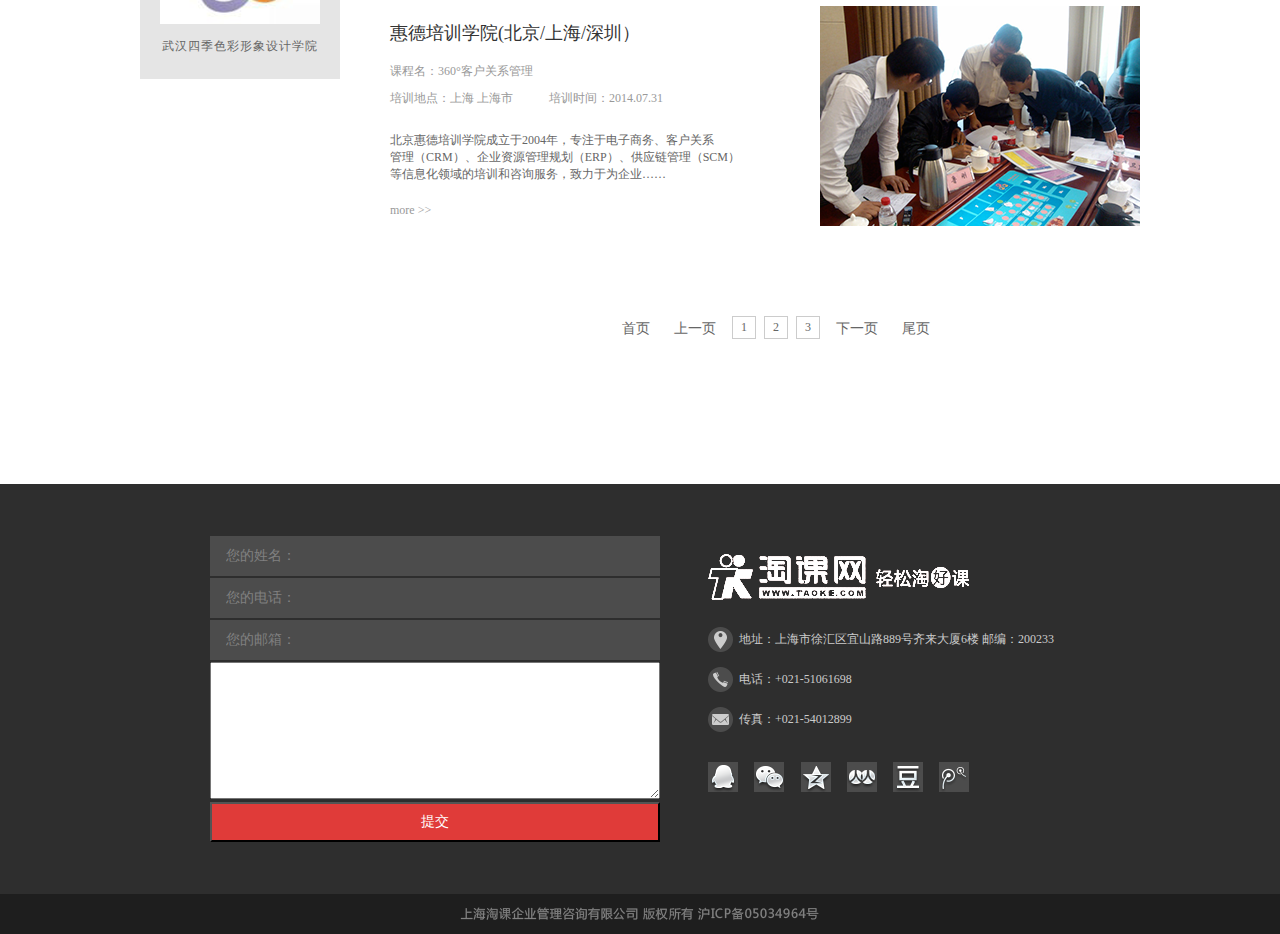
<file: openingclass.html>
<!doctype html>
<html>
<head>
<meta charset="utf-8">
<title>无标题文档</title>
<script src="jquery.js"></script>
<style>
/*topnav*/
body{position:relative; margin:0;}
*{ font-size:12px; font-family:"微软雅黑"; color:#666; padding:0; margin:0; text-decoration:none;}
.clearfix{ clear:both;}
.sky{ position:absolute; margin-left:50%; left:-640px; width:1280px;}
ul,ol,dl,li,dd,dt{padding:0; margin:0; list-style:none;}
h1,h2,h3{ font-weight:normal; margin:0; padding:0;}

/*topnav*/
.topnav{ width:1280px; height:114px; margin:0 auto; position:relative;}
.logo{ position:absolute; left:149px; top:18px;}
.left{ border-bottom:#666 solid 1px; width:125px; float:left; margin-top:90px;}
.right{ border-bottom:#666 solid 1px; width:125px; margin-top:90px; float:right;}
.topright{ float:right; margin-top:15px; margin-right:25px;}
.topright a{ margin:0 7px;}
.topright a:hover{ color:red; text-decoration:underline;}
.topunder{ float:right; margin-top:40px; margin-right:-88px; margin-bottom:6px}
.tele{ color:red; font-size:19px;}
.title{ float:left; margin-top:10px; margin-left:auto; margin-right:auto; margin-top:10px; }
.title li{ list-style:none; float:left;}
.title li a:hover{ color:red;}
.title a{ padding:0 33px;}
.dot{ background-image:url(images/disc.png); background-repeat:no-repeat; background-position:1px center;}

/*banner*/
.banner{ margin:0 auto; position:relative;}
.banner .pic1{ display:block;}
.banner .pic2{ position:absolute; bottom:0; left:0;}

/*content*/
.content .rightbox{ float:right;}
.content .leftbox{ float:left;}
.content .column1{ margin-top:50px; margin-left:140px;}
.content .list1{ padding:5px 20px 35px 20px; width:160px; background-color:#e5e5e5;}
.content .list1 li{ padding:15px 10px 10px 10px; border-bottom:1px solid #b2b2b2;}
.content .list1 a{ font-size:14px; color:#dc2f31;}
.content .list1 a:hover{ color:white;}

.content .column2{ margin-top:30px; margin-left:140px; width:200px;}
.content .list2{ padding:18px 23px 23px 30px; background-color:#e5e5e5;}
.content .list2 li{ padding-left:8px; background-image:url(images/content-left-2-square.png); background-repeat:no-repeat; background-position:left;}
.content .list2 a{ font-size:11px; color:#666; line-height:25px;}
.content .list2 a:hover{ color:#dc2f31;}

.content .column3{ background-color:#e5e5e5; width:200px; margin-top:30px; margin-left:140px;}
.column3 .pic1 .toppic1{ margin-top:20px; margin-left:20px;}
.column3 .pic1 a{ margin-top:10px; margin-left:22px; font-size:12px; letter-spacing:1px; display:block;}
.column3 .pic2 .toppic2{ margin-top:20px; margin-left:20px;}
.column3 .pic2 a{ margin-top:10px; margin-left:22px; font-size:12px; display:block;}
.column3 .pic3 .toppic3{ margin-top:20px; margin-left:20px;}
.column3 .pic3 a{ margin-top:10px; margin-left:22px; padding-bottom:24px; font-size:12px; letter-spacing:1px; display:block;}
.content .column3 a:hover{ color:#dc2f31; text-decoration:underline;}

.content .topone{ width:750px; height:250px; background-color:#dc2f31; margin-right:140px; margin-top:50px; position:relative;}
.content .topone img{ position:absolute; right:15px; top:15px;}
.content .topone h1{ font-size:18px; color:white; padding-top:29px; padding-left:15px; padding-bottom:13px;}
.content .topone h2{ padding-top:5px; padding-bottom:5px; padding-left:15px; color:white;}
.content .topone a{ display:block; width:356px; color:white; margin-top:20px; margin-left:15px;}

.content .toptwo{ width:750px; height:220px; position:relative; margin-top:33px;}
.content .toptwo img{ position:absolute; right:0; top:0;}
.content .toptwo h1{ font-size:18px; color:#333; padding-top:15px; padding-bottom:13px;}
.content .toptwo h2{ padding-top:5px; padding-bottom:5px; color:#999;}
.content .toptwo a{ display:block; width:356px; color:#666; margin-top:20px;}
.content .toptwo .bottom{ color:#999;}

.content .toptwo h1:hover{ color:#dc2f31; text-decoration:underline;}
.content .toptwo a:hover{color:#dc2f31; text-decoration:underline;}
.content .toptwo .bottom:hover{color:#dc2f31; text-decoration:underline;}

.content .topthree{ width:750px; height:220px; position:relative; margin-top:33px;}
.content .topthree img{ position:absolute; right:0; top:0;}
.content .topthree h1{ font-size:18px; color:#333; padding-top:15px; padding-bottom:13px;}
.content .topthree h2{ padding-top:5px; padding-bottom:5px; color:#999;}
.content .topthree a{ display:block; width:356px; color:#666; margin-top:20px;}
.content .topthree .bottom{ color:#999;}

.content .topthree h1:hover{ color:#dc2f31; text-decoration:underline;}
.content .topthree a:hover{color:#dc2f31; text-decoration:underline;}
.content .topthree .bottom:hover{color:#dc2f31; text-decoration:underline;}

.content .topfour{ width:750px; height:220px; position:relative; margin-top:33px;}
.content .topfour img{ position:absolute; right:0; top:0;}
.content .topfour h1{ font-size:18px; color:#333; padding-top:15px; padding-bottom:13px;}
.content .topfour h2{ padding-top:5px; padding-bottom:5px; color:#999;}
.content .topfour a{ display:block; width:356px; color:#666; margin-top:20px;}
.content .topfour .bottom{ color:#999;}

.content .topfour h1:hover{ color:#dc2f31; text-decoration:underline;}
.content .topfour a:hover{color:#dc2f31; text-decoration:underline;}
.content .topfour .bottom:hover{color:#dc2f31; text-decoration:underline;}

.content .topfive{ width:750px; height:220px; position:relative; margin-top:33px; }
.content .topfive img{ position:absolute; right:0; top:0;}
.content .topfive h1{ font-size:18px; color:#333; padding-top:15px; padding-bottom:13px;}
.content .topfive h2{ padding-top:5px; padding-bottom:5px; color:#999;}
.content .topfive a{ display:block; width:356px; color:#666; margin-top:20px;}
.content .topfive .bottom{ color:#999;}

.content .topfive h1:hover{ color:#dc2f31; text-decoration:underline;}
.content .topfive a:hover{color:#dc2f31; text-decoration:underline;}
.content .topfive .bottom:hover{color:#dc2f31; text-decoration:underline;}

.content .codeline li{float:left; margin:0 2px;}
.content .codeline .border a{ display:block; border:1px solid #ccc; padding:3px 8px; margin:0 2px;}
.content .codeline .border a:hover{ color:white; background-color:rgba(255,0,4,1); border:1px solid red;}
.content .normal{ font-size:14px; line-height:20px; display:block; padding:0 10px; border-radius:5px;}
.content .normal:hover{ color:white; background-color:rgba(255,0,4,1);}
.content .down{ padding-top:3px;}

/*footer*/
.footer{ height:450px; width:1280px; background-color:#2e2e2e; background-image:url(images/footerbottom.png); background-position:bottom; background-repeat:no-repeat;}
.footer .leftbox{ float:left; margin-top:50px; margin-left:210px;}
.btn1{ width:434px; height:40px; font-size:14px; color:#808080; background-color:#4c4c4c; border:none; padding-left:16px; display:block; margin:2px 0;}
.btn5{ height:40px; background-color:#e03b39; width:450px; color:white; font-size:14px;}

.footer .rightbox{ float:left; margin-left:48px; margin-top:70px;}
.footer .insidebox{ margin-top:23px;}
.footer .add{ background-image:url(images/footermap.png); background-repeat:no-repeat; padding-left:31px; line-height:25px; color:#ccc;}
.footer .tel{ background-image:url(images/footertel.png); background-repeat:no-repeat; padding-left:31px; line-height:25px; color:#ccc; margin-top:15px;}
.footer .fax{ background-image:url(images/footeremail.png); background-repeat:no-repeat; padding-left:31px; line-height:25px; color:#ccc; margin-top:15px;}
.footer .picbox{ clear:both; margin-top:30px;}
.footer .picbox img{  margin-right:16px; float:left;}

.column3 .pic1,.column3 .pic2,.column3 .pic3{ position:relative;}

.content .leftinside{ display:block; width:160px; height:110px; position:absolute; top:20px; left:20px;}
.content .leftinside div{width:160px; height:110px; background-color:rgba(255,0,4,0.2); }

.content .inside2{ width:320px; height:220px; position:absolute; top:0; right:0; z-index:5;}
.content .inside2 span{ display:block; width:320px; height:220px; background-color:rgba(255,0,4,0.2);}
</style>
</head>

<body>
<script>
document.title="公开课程"
</script>
<div class="sky">
    <div class="topnav">
        <a href="index.html"><img class="logo" src="images/logo.png"></a>
        <b class="left"></b><b class="right"></b>
        <div class="topright"><a href="#">中文</a><a>|</a><a href="#">EN</a></div>
        <div class="topunder"><a>服务热线：</a><a class="tele">021-51061698</a></div>
        <ul class="title">
            <li><a href="index.html">网站首页</a></li>
            <li><a class="dot" href="#">公开课程</a></li>
            <li><a class="dot" href="hotclass.html">内训课程</a></li>
            <li><a class="dot" href="#">视频教程</a></li>
            <li><a class="dot" href="#">培训讲师</a></li>
            <li><a class="dot" href="#">培训机构</a></li>
            <li><a class="dot" href="#">培训场地</a></li>
            <li><a class="dot" href="#">资料下载</a></li>
            <li><a class="dot" href="#">网站首页</a></li>
        </ul>
    </div>
    <div class="banner">
    	<img class="pic1" src="images/bannerpic1.png">
        <img class="pic2" src="images/bannerpic-bottom.png">
    </div>
    <div class="content">
    	<div class="leftbox">
        	<div class="column1">
            	<img src="images/content-left-1.png" style="display:block;">
                <ul class="list1">
                	<li><a href="#">《用营销的思维做……</a></li>
                    <li><a href="#">《个人移动互联网……</a></li>
                    <li><a href="#">《做让员工尖叫的……</a></li>
                </ul>
            </div>
            <div class="column2">
            	<img src="images/content-left-2.png" style="display:block;">
                <ul class="list2">
                	<li><a href="#">销售管理　　　3555家></a></li>
                    <li><a href="#">市场营销　　　3772家></a></li>
                    <li><a href="#">培训发展　　　1581家></a></li>
                    <li><a href="#">人力资源　　　5266家></a></li>
                    <li><a href="#">生产管理　　　2490家></a></li>
                    <li><a href="#">客户服务　　　1648家></a></li>
                    <li><a href="#">职业技能　　　1084家></a></li>
                </ul>
            </div>
            <div class="column3">
            	<img src="images/content-left-3.png" style="display:block; margin-bottom:10px;">
                <div class="pic1">
                	<span class="leftinside"><div></div></span>
                	<img class="toppic1" src="images/content-left-3pic1.png">
                    <a href="#">杭州汉维咨询服务有限公司</a>
                </div>
                <div class="pic2">
                	<span class="leftinside"><div></div></span>
                	<img class="toppic2" src="images/content-left-3pic2.png">
                    <a href="#">重庆青永飞文化传播有限公司</a>
                </div>
                <div class="pic3">
                	<span class="leftinside"><div></div></span>
                	<img class="toppic3" src="images/content-left-3pic3.png">
                    <a href="#">武汉四季色彩形象设计学院</a>
                </div>
            </div>
            <script>
			$(".content .column3 .leftinside div").hide()
			$(".content .column3 .leftinside").mouseenter(function(){
				$(this).children("div").show()
				}).mouseleave(function(){
					$(this).children("div").hide()
					})
			</script>
        </div>
        <div class="rightbox">
        	<div class="topone">
            	<h1>北京鼎正方略企业管理顾问有限公司</h1>
                <h2>课程：5 案例：59 视频：22 文章：84 课件：6</h2>
                <h2>注册时间：2006-01-10，机构编号：1427</h2>
                <a href="#">北京鼎正方略企业管理顾问有限公司是一家专注为企业管理领域和公共管理领域提供高品质咨询和培训服务的智业机构。公司的工作目标是将当今最先进、 最高端、 最成熟的经营管理……</a>
                <a href="#">more >></a>
                <div class="inside1" style="height:220px;width:320px; position:absolute; top:15px; right:15px; z-index:10; ">
               		<span style="display:block; height:220px; width:320px; background-color:rgba(255,0,4,0.2);"></span>
                </div>
                <img src="images/content-top1.png">
            </div>
            <script>
			$(".content .topone .inside1 span").hide()
			$(".content .topone .inside1").mouseenter(function(){
				$(this).children("span").show()
				}).mouseleave(function(){
					$(this).children("span").hide()
					})
			</script>
            <div class="toptwo">
            	<a href=""><h1>众人行管理咨询机构</h1></a>
                <h2>课程名：卓越领导力的提升</h2>
                <h2>培训地点：广东 深圳市　　　培训时间：2009.10.26</h2>
                <a href="#">业务内容：通用管理类培训</br>
企业管理、经济管理、工商管理、金融培训等</br>
主要包括：中层经理综合管理技能提升、从专业人才到管理……</br></a>
                <a class="bottom" href="#">more >></a>
                <img src="images/content-top2.png">
                <div class="inside2"><span></span></div>
            </div>
            <div class="topthree">
            	<a href=""><h1>上海复锐企业管理咨询有限公司</h1></a>
                <h2>课程名：成功从优秀员工做起</h2>
                <h2>培训地点：上海 上海市　　　培训时间：2016.03.24</h2>
                <a href="#">复锐咨询团队以系统的专业训练 丰富的从业经验，独到的创新思</br>
                维，精干的合作团队，至诚的服务理念 雄厚的支撑力量向客户提</br>
                供------系统化、个性化、可操作的咨询方案与专业训练……</br></a>
                <a class="bottom" href="#">more >></a>
                <img src="images/content-top3.png">
                <div class="inside2"><span></span></div>
            </div>
            <div class="topfour">
            	<a href=""><h1>一六八培训网</h1></a>
                <h2>课程名：基于图画心理学的面试官速成培训班</h2>
                <h2>培训地点：广东 深圳市　　　培训时间：2014.06.22</h2>
                <a href="#">一六八培训网依托强大的网络学习平台，以极大的热情，全力以赴</br>，推动管理者及组织走向成功的神圣使命，立足中国发展现状，博</br>采世界管理精华，利用现代最新科技，为管理者及其组织……</a>
                <a class="bottom" href="#">more >></a>
                <img src="images/content-top4.png">
                <div class="inside2"><span></span></div>
            </div>
            <div class="topfive">
            	<a href=""><h1>惠德培训学院(北京/上海/深圳）</h1></a>
                <h2>课程名：360°客户关系管理</h2>
                <h2>培训地点：上海 上海市　　　培训时间：2014.07.31</h2>
                <a href="#">北京惠德培训学院成立于2004年，专注于电子商务、客户关系</br>管理（CRM）、企业资源管理规划（ERP）、供应链管理（SCM）</br>等信息化领域的培训和咨询服务，致力于为企业……</a>
                <a class="bottom" href="#">more >></a>
                <img src="images/content-top5.png">
                <div class="inside2"><span></span></div>
            </div>
            <script>
			$(".content .inside2 span").hide()
			$(".content .inside2").mouseenter(function(){
				$(this).children("span").show()
				}).mouseleave(function(){
					$(this).children("span").hide()
					})
			</script>
            <ul class="codeline" style="margin-top:90px; margin-left:220px; margin-bottom:145px;">
            	<li class="down"><a class="normal" href="#">首页</a></li>
                <li class="down"><a class="normal" href="#">上一页</a></li>
                <li class="border"><a href="#">1</a></li>
                <li class="border"><a href="#">2</a></li>
                <li class="border"><a href="#">3</a></li>
                <li class="down"><a class="normal" href="#">下一页</a></li>
                <li class="down"><a class="normal" href="#">尾页</a></li><div class="clearfix"></div>
            </ul>
        </div><div class="clearfix"></div>
    </div>
    <div class="footer">
    	<div class="leftbox">
            <input class="btn1" type="text" value="您的姓名：">
            <input class="btn1" type="text" value="您的电话：">
            <input class="btn1" type="text" value="您的邮箱：">
            <textarea style="height:135px; width:448px; display:block; margin-bottom:3px;"></textarea>
            <input class="btn5" type="submit" value="提交">
        </div>
        <div class="rightbox" >
        	<img src="images/logo-white.png">
            <ul class="insidebox">
            	<li class="add">地址：上海市徐汇区宜山路889号齐来大厦6楼 邮编：200233</li>
                <li class="tel">电话：+021-51061698</li>
                <li class="fax">传真：+021-54012899</li>
            </ul>
            <div class="picbox">
            	<img src="images/footerQQ.png">
                <img src="images/footerwechat.png">
                <img src="images/footerzone.png">
                <img src="images/footerrenren.png">
                <img src="images/footerdouban.png">
                <img src="images/footersina.png">
            </div>
        </div>
        <div class="clearfix"></div>
    </div>
</div>
</body>
</html>
</file>
<file: engine1/style.css>
/*
 *	generated by WOW Slider 8.6
 *	template Stream
 */

#wowslider-container1 { 
	display: table;
	zoom: 1; 
	position: relative;
	width: 100%;
	max-width: 1280px;
	max-height:400px;
	margin:0 auto 12.5px;
	z-index:90;
	text-align:left; /* reset align=center */
	font-size: 10px;
	text-shadow: none; /* fix some user styles */

	/* reset box-sizing (to boostrap friendly) */
	-webkit-box-sizing: content-box;
	-moz-box-sizing: content-box;
	box-sizing: content-box; 
}
* html #wowslider-container1{ width:1280px }
#wowslider-container1 .ws_images ul{
	position:relative;
	width: 10000%; 
	height:100%;
	left:0;
	list-style:none;
	margin:0;
	padding:0;
	border-spacing:0;
	overflow: visible;
	/*table-layout:fixed;*/
}
#wowslider-container1 .ws_images ul li{
	position: relative;
	width:1%;
	height:100%;
	line-height:0; /*opera*/
	overflow: hidden;
	float:left;
	/*font-size:0;*/
	padding:0 0 0 0 !important;
	margin:0 0 0 0 !important;
}

#wowslider-container1 .ws_images{
	position: relative;
	left:0;
	top:0;
	height:100%;
	max-height:400px;
	max-width:1280px;
	vertical-align: top;
	border:none;
	overflow: hidden;
}
#wowslider-container1 .ws_images ul a{
	width:100%;
	height:100%;
	max-height:400px;
	display:block;
	color:transparent;
}
#wowslider-container1 img{
	max-width: none !important;
}
#wowslider-container1 .ws_images .ws_list img,
#wowslider-container1 .ws_images > div > img{
	width:100%;
	border:none 0;
	max-width: none;
	padding:0;
	margin:0;
}
#wowslider-container1 .ws_images > div > img {
	max-height:400px;
}

#wowslider-container1 .ws_images iframe {
	position: absolute;
	z-index: -1;
}

#wowslider-container1 .ws-title > div {
	display: inline-block !important;
}

#wowslider-container1 a{ 
	text-decoration: none; 
	outline: none; 
	border: none; 
}

#wowslider-container1  .ws_bullets { 
	float: left;
	position:absolute;
	z-index:70;
}
#wowslider-container1  .ws_bullets div{
	position:relative;
	float:left;
	font-size: 0px;
}
/* compatibility with Joomla styles */
#wowslider-container1  .ws_bullets a {
	line-height: 0;
}

#wowslider-container1  .ws_script{
	display:none;
}
#wowslider-container1 sound, 
#wowslider-container1 object{
	position:absolute;
}

/* prevent some of users reset styles */
#wowslider-container1 .ws_effect {
	position: static;
	width: 100%;
	height: 100%;
}

#wowslider-container1 .ws_photoItem {
	border: 2em solid #fff;
	margin-left: -2em;
	margin-top: -2em;
}
#wowslider-container1 .ws_cube_side {
	background: #A6A5A9;
}


#wowslider-container1.ws_gestures {
	cursor: -webkit-grab;
	cursor: -moz-grab;
	cursor: url("[data-uri]"), move;
}
#wowslider-container1.ws_gestures.ws_grabbing {
	cursor: -webkit-grabbing;
	cursor: -moz-grabbing;
	cursor: url("[data-uri]"), move;
}

/* hide controls when video start play */
#wowslider-container1.ws_video_playing .ws_bullets,
#wowslider-container1.ws_video_playing .ws_fullscreen,
#wowslider-container1.ws_video_playing .ws_next,
#wowslider-container1.ws_video_playing .ws_prev {
	display: none;
}


/* youtube/vimeo buttons */
#wowslider-container1 .ws_video_btn {
	position: absolute;
	display: none;
	cursor: pointer;
	top: 0;
	left: 0;
	width: 100%;
	height: 100%;
	z-index: 55;
}
#wowslider-container1 .ws_video_btn.ws_youtube,
#wowslider-container1 .ws_video_btn.ws_vimeo {
	display: block;
}
#wowslider-container1 .ws_video_btn div {
	position: absolute;
	background-image: url(./playvideo.png);
	background-size: 200%;
	top: 50%;
	left: 50%;
	width: 7em;
	height: 5em;
	margin-left: -3.5em;
	margin-top: -2.5em;
}
#wowslider-container1 .ws_video_btn.ws_youtube div {
	background-position: 0 0;
}
#wowslider-container1 .ws_video_btn.ws_youtube:hover div {
	background-position: 100% 0;
}
#wowslider-container1 .ws_video_btn.ws_vimeo div {
	background-position: 0 100%;
}
#wowslider-container1 .ws_video_btn.ws_vimeo:hover div {
	background-position: 100% 100%;
}

#wowslider-container1 .ws_playpause.ws_hide {
	display: none !important;
}
#wowslider-container1  .ws_bullets { 
	padding: 15px 0; 
}
/*圆点*/
#wowslider-container1 .ws_bullets a { 
	width:15px;
	height:15px;
	border-radius: 50%;
	background:#dc231d;
	float: left; 
	text-indent: -4000px; 
	position:relative;
	margin-left:10px;
	color:transparent;
}
#wowslider-container1 .ws_bullets a.ws_selbull{
	background: #666;
	color:#666;
}

#wowslider-container1 a.ws_next, #wowslider-container1 a.ws_prev {
	position: absolute;
	top: 50%;
	height: 7em;
	margin-top: -3.5em;
	width: 5em;
	z-index: 60;
}
#wowslider-container1 a.ws_next{
	right:0;
}

#wowslider-container1 a.ws_next span i:after,
#wowslider-container1 a.ws_next span b:after,
#wowslider-container1 a.ws_next span i:before,
#wowslider-container1 a.ws_next span b:before,
#wowslider-container1 a.ws_prev span i:after,
#wowslider-container1 a.ws_prev span b:after,
#wowslider-container1 a.ws_prev span i:before,
/*箭头*/
#wowslider-container1 a.ws_prev span b:before{
	content: '';
	position: absolute;
	width: 100%;
	height: .3em;
	background: #dc231d;
	top: 3.2em;
	-webkit-transition: .3s all ease-in-out;
	transition: .3s all ease-in-out;

	/* Fix  */
	-webkit-backface-visibility: hidden;
	backface-visibility: hidden;
	outline: 1px solid transparent;
}
#wowslider-container1 a.ws_next span b:after,
#wowslider-container1 a.ws_next span b:before,
#wowslider-container1 a.ws_prev span b:after,
#wowslider-container1 a.ws_prev span b:before{
	background: #34495E;
	width: 0;
}
#wowslider-container1 a.ws_next span i:after,
#wowslider-container1 a.ws_next span b:after,
#wowslider-container1 a.ws_prev span i:after,
#wowslider-container1 a.ws_prev span b:after{
	-webkit-transform: rotate(40deg);
	-ms-transform: rotate(40deg);
	transform: rotate(40deg);
}
#wowslider-container1 a.ws_next span i:before,
#wowslider-container1 a.ws_next span b:before,
#wowslider-container1 a.ws_prev span i:before,
#wowslider-container1 a.ws_prev span b:before{
	-webkit-transform: rotate(-40deg);
	-ms-transform: rotate(-40deg);
	transform: rotate(-40deg);
}

#wowslider-container1 a.ws_prev span i:after,
#wowslider-container1 a.ws_prev span i:before,
#wowslider-container1 a.ws_prev span b:after,
#wowslider-container1 a.ws_prev span b:before{
	-webkit-transform-origin: 0 0;
	-ms-transform-origin: 0 0;
	transform-origin: 0 0;
	left: 1em;
}
#wowslider-container1 a.ws_next span i:after,
#wowslider-container1 a.ws_next span i:before,
#wowslider-container1 a.ws_next span b:after,
#wowslider-container1 a.ws_next span b:before{
	-webkit-transform-origin: 100% 0;
	-ms-transform-origin: 100% 0;
	transform-origin: 100% 0;
	right: 1em;
}

#wowslider-container1 a.ws_next:hover span i:before,
#wowslider-container1 a.ws_next:hover span b:before,
#wowslider-container1 a.ws_prev:hover span i:before,
#wowslider-container1 a.ws_prev:hover span b:before{
	-webkit-transform: rotate(-30deg);
	-ms-transform: rotate(-30deg);
	transform: rotate(-30deg);
}
#wowslider-container1 a.ws_next:hover span i:after,
#wowslider-container1 a.ws_next:hover span b:after,
#wowslider-container1 a.ws_prev:hover span i:after,
#wowslider-container1 a.ws_prev:hover span b:after{
	-webkit-transform: rotate(30deg);
	-ms-transform: rotate(30deg);
	transform: rotate(30deg);
}
#wowslider-container1 a.ws_prev:hover span b:after,
#wowslider-container1 a.ws_prev:hover span b:before,
#wowslider-container1 a.ws_next:hover span b:after,
#wowslider-container1 a.ws_next:hover span b:before{
	width:100%;
}

/*playpause*/
#wowslider-container1 .ws_playpause {
    position: absolute;
    width: 3em;
    height: 2em;
    top: 1.5em;
    left: 0.5em;
    z-index: 59;
}

#wowslider-container1 .ws_pause span i, #wowslider-container1 .ws_pause span b{
	position: absolute;
  	width: 0.2em;
  	height: 2em;
  	background: #ffffff;
	-webkit-transition: background 300ms ease-in-out;
	transition: background 300ms ease-in-out;
}

#wowslider-container1 .ws_pause span i{
	left: 1.4em;
}

#wowslider-container1 .ws_pause span b{
	left: 2.1em;
}


#wowslider-container1 .ws_play span{
	border: solid transparent;
	position: absolute;
  	pointer-events: none;
	border-left-color:#ffffff;
	border-width: 10px;
	top: 0;
	left: 1.4em;
	-webkit-transition:  border-left-color 300ms ease-in-out;
	transition:  border-left-color 300ms ease-in-out;
}

#wowslider-container1 .ws_pause:hover span i, #wowslider-container1 .ws_pause:hover span b{
	background:#34495E;
}
#wowslider-container1 .ws_play:hover span{
	border-left-color: #34495E;
}
/* bottom center */
#wowslider-container1  .ws_bullets {
    bottom: 0px;
	left:50%;
}
#wowslider-container1  .ws_bullets div{
	left:-50%;
}
#wowslider-container1 .ws_bulframe span {
	visibility: visible;
	opacity: 1;
	position: absolute;
	width: 0;
	height: 0;
	border-left: 5px solid transparent;
	border-right: 5px solid transparent;
	border-top: 5px solid #ffffff;
	bottom: -5px;
	margin-left: -5px;
	left: 50%;
}#wowslider-container1 .ws-title{
	
	position: absolute; 
	font: 1.8em 'PT Sans', sans-serif;	
	margin-right:10em;
	z-index: 100;
    color: #dc231d;
	font-weight:bold;
	background: none;
	padding: 30px;
	bottom: 0px;
	top: auto;
	opacity: 1;
}
#wowslider-container1 .ws-title div,#wowslider-container1 .ws-title span{
	display:inline-block; border-radius:50%;
	/*小方块颜色*/
	background-color:#999;
}
#wowslider-container1 .ws-title div{
	display:block;
	margin-top:0.5em;
	font-size: 0.8em;
	line-height: 1.15em;
	padding: 5px 20px;
}
#wowslider-container1 .ws-title span{
	font-size: 1.6em;
	padding: 10px 20px;
}#wowslider-container1 .ws_images > ul{
	animation: wsBasic 6s infinite;
	-moz-animation: wsBasic 6s infinite;
	-webkit-animation: wsBasic 6s infinite;
}
@keyframes wsBasic{0%{left:-0%} 12.5%{left:-0%} 25%{left:-100%} 37.5%{left:-100%} 50%{left:-200%} 62.5%{left:-200%} 75%{left:-300%} 87.5%{left:-300%} }
@-moz-keyframes wsBasic{0%{left:-0%} 12.5%{left:-0%} 25%{left:-100%} 37.5%{left:-100%} 50%{left:-200%} 62.5%{left:-200%} 75%{left:-300%} 87.5%{left:-300%} }
@-webkit-keyframes wsBasic{0%{left:-0%} 12.5%{left:-0%} 25%{left:-100%} 37.5%{left:-100%} 50%{left:-200%} 62.5%{left:-200%} 75%{left:-300%} 87.5%{left:-300%} }


* html #wowslider-container1 .ws_shadow{/*ie6*/
	background:none;
	filter:progid:DXImageTransform.Microsoft.AlphaImageLoader( src='engine1//bg.png', sizingMethod='scale');
}
*+html #wowslider-container1 .ws_shadow{/*ie7*/
	background:none;
	filter:progid:DXImageTransform.Microsoft.AlphaImageLoader( src='engine1//bg.png', sizingMethod='scale');
}
#wowslider-container1 .ws_bullets  a img{
	text-indent:0;
	display:block;
	bottom:15px;
	left:-43px;
	visibility:hidden;
	position:absolute;
    border: 5px solid #FFFFFF;
	max-width:none;
}
#wowslider-container1 .ws_bullets a:hover img{
	visibility:visible;
}

#wowslider-container1 .ws_bulframe div div{
	height:48px;
	overflow:visible;
	position:relative;
}
#wowslider-container1 .ws_bulframe div {
	left:0;
	overflow:hidden;
	position:relative;
	width:85px;
	background-color:#FFFFFF;
}
#wowslider-container1  .ws_bullets .ws_bulframe{
	display:none;
	bottom:18px;
	margin-left:6px;
	overflow:visible;
	position:absolute;
	cursor:pointer;
    border: 0px solid #FFFFFF;
}#wowslider-container1 .ws_bulframe div div{
	height:80px;
}

@media all and (max-width:760px) {
	#wowslider-container1 .ws_fullscreen {
		display: block;
	}
}
@media all and (max-width:400px){
	#wowslider-container1 .ws_controls,
	#wowslider-container1 .ws_bullets,
	#wowslider-container1 .ws_thumbs{
		display: none
	}
}
</file>
